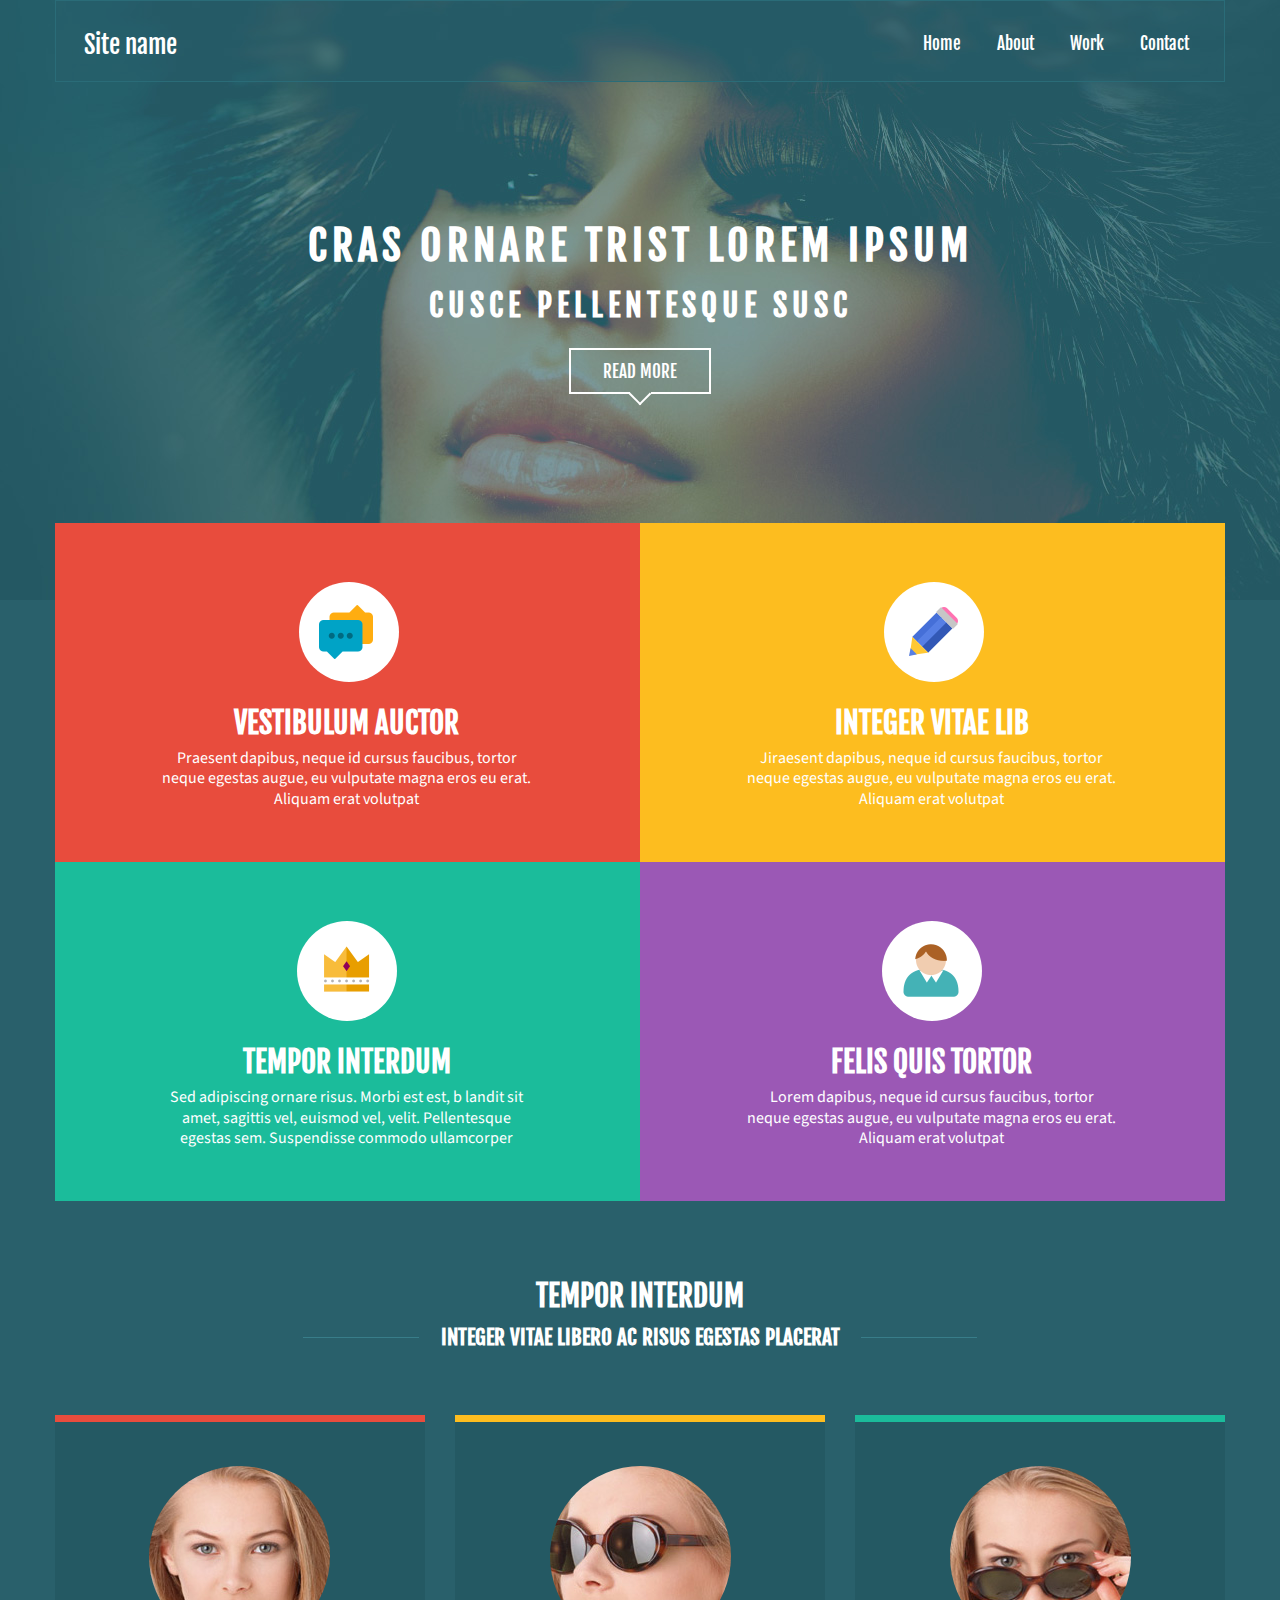
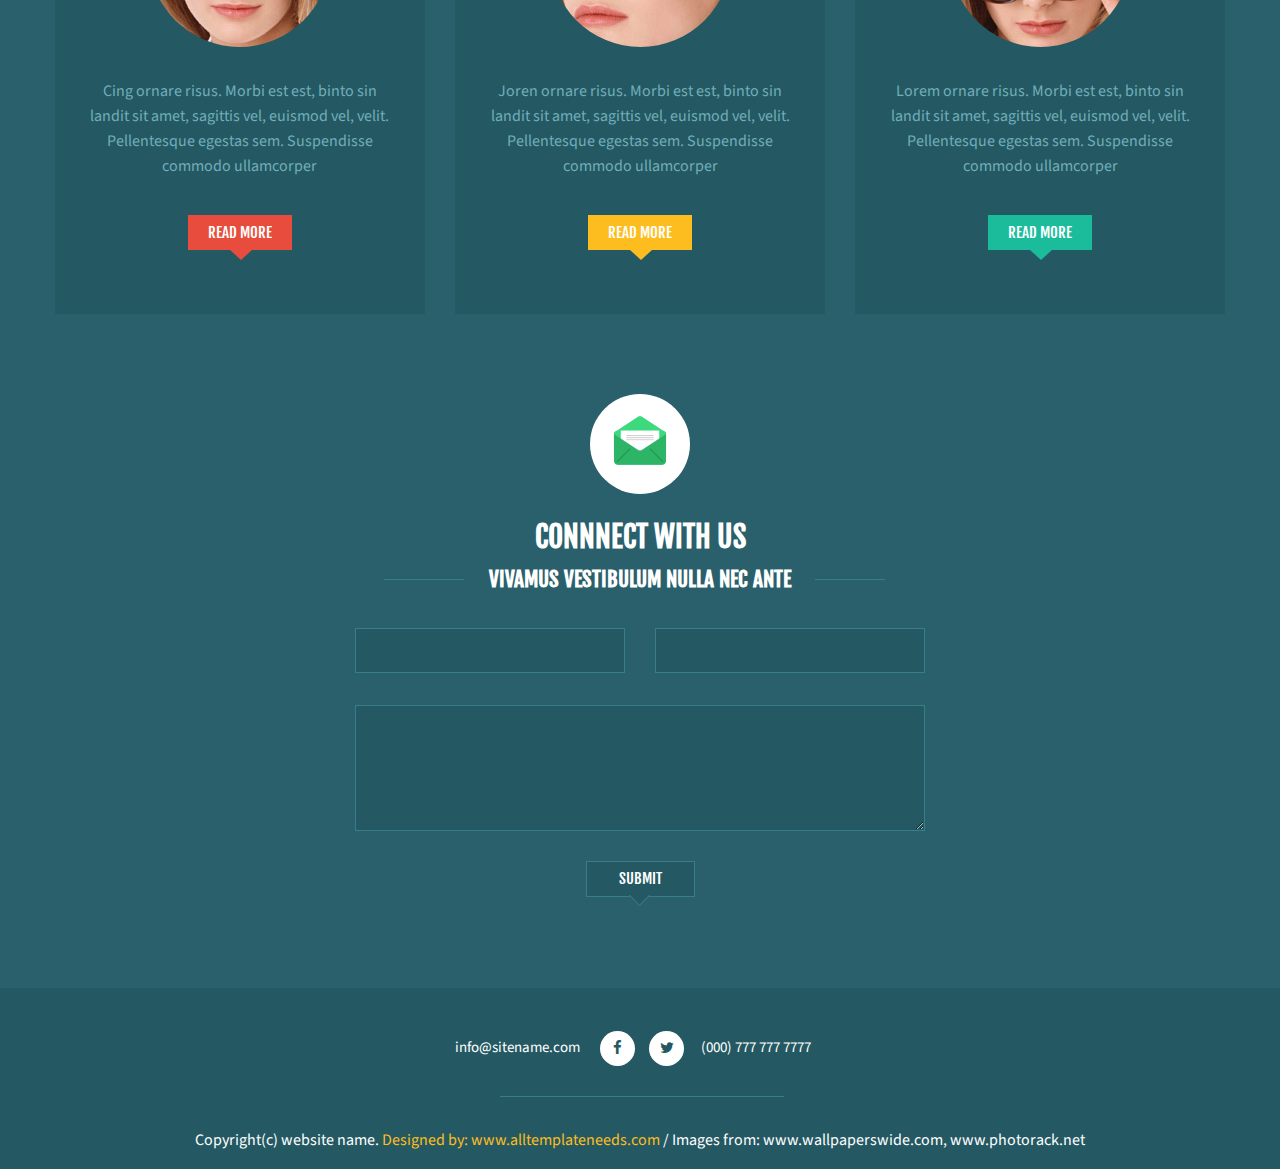
<file: landing-1/index.html>
<!DOCTYPE html>
<html lang="en">
<head>
	<meta charset="UTF-8">
	<meta name="viewport" content="width=device-width, initial-scale=1.0">
	<link href="https://fonts.googleapis.com/css?family=Fjalla+One|Source+Sans+Pro" rel="stylesheet">
	<title>Document</title>
	<link rel="stylesheet" href="css/font-awesome.min.css">
<!--	<link rel="stylesheet" href="css/reset.css">-->
	<link rel="stylesheet" href="css/style.css">
<!--	<link rel="stylesheet" href="css/media.css">-->
</head>
<body>
	<div class="img-block">
		<div class="container">
			<header class="header">
				<div class="logo">Site name</div>
				<nav>
					<ul>
						<li><a href="#">Home</a></li>
						<li><a href="#">About</a></li>
						<li><a href="#">Work</a></li>
						<li><a href="#">Contact</a></li>
					</ul>
				</nav>
			</header>
			<div class="image-center-txt">
				<h1>Cras ornare trist lorem ipsum</h1>
				<h2>cusce pellentesque susc</h2>
				<span><a href="#">read more</a></span>
			</div>
		</div>
		
	</div>
	<div class="container">
		<div class="main">
			<div class="infografic flex-container">
				<div class="flex-items flex-item1">
					<div class="main__flex-box">
					<span></span>
					<h4>Vestibulum auctor</h4>
					<p>Praesent dapibus, neque id cursus faucibus, 
						tortor neque egestas augue, eu vulputate magna eros eu erat.
						Aliquam erat volutpat</p>
					</div>
				</div>
					<div class="flex-items flex-item2">
					<div class="main__flex-box">
						<span></span>
						<h4>Integer vitae lib</h4>
						<p>Jiraesent dapibus, neque id cursus faucibus, 
						tortor neque egestas augue, eu vulputate magna eros eu erat.
						Aliquam erat volutpat</p>
						</div>
					</div>
					<div class="flex-items flex-item3">
					<div class="main__flex-box">
						<span></span>
						<h4>tempor interdum</h4>
						<p>Sed adipiscing ornare risus. Morbi est est, b
						landit sit amet, sagittis vel, euismod vel, velit. Pellentesque 
						egestas sem. Suspendisse commodo ullamcorper</p>
						</div>
					</div>
					<div class="flex-items flex-item4">
					<div class="main__flex-box">
						<span></span>
						<h4>felis quis tortor</h4>
						<p>Lorem dapibus, neque id cursus faucibus, 
						tortor neque egestas augue, eu vulputate magna eros eu erat.
						Aliquam erat volutpat</p>
						</div>
					</div>
				</div> <!--flex-container-->
			</div> <!--main-->
		</div> <!-- container-->
				<div class="container">
					<div class="comment-block">
							<div class="title-box">
									<h4 class="comment-block__title">tempor interdum</h4>
									<h5 class="comment-block__description">Integer vitae libero ac risus egestas placerat</h5>
							</div>
					<div class="flex-container">
						<div class="comment-block__flex-items comment-block__flex-item1">
							<div class="comment-block__img-box"><img src="assets/images/face-one.jpg" alt="" class="comment-block__face-one"></div>
							<p>Cing ornare risus. Morbi est est, binto sin
							landit sit amet, sagittis vel, euismod vel, velit. Pellentesque  egestas sem. Suspendisse commodo ullamcorper</p>
							<span><a href="#" class="comment-block__link-1">read more</a></span>
						</div>
						<div class="comment-block__flex-items comment-block__flex-item2">
							<div class="comment-block__img-box"><img src="assets/images/face-two.jpg" alt="" class="comment-block__face-two"></div>
							<p>Joren ornare risus. Morbi est est, binto sin
							landit sit amet, sagittis vel, euismod vel, velit. Pellentesque  egestas sem. Suspendisse commodo ullamcorper</p>
							<span><a href="#" class="comment-block__link-2">read more</a></span>
						</div>
						<div class="comment-block__flex-items comment-block__flex-item3">
							<div class="comment-block__img-box"><img src="assets/images/face-three.jpg" class="comment-block__face-three" alt=""></div>
							<p>Lorem ornare risus. Morbi est est, binto sin
							landit sit amet, sagittis vel, euismod vel, velit. Pellentesque  egestas sem. Suspendisse    commodo ullamcorper</p>
							<span><a href="#" class="comment-block__link-3">read more</a></span>
						</div>
					</div>
		
					</div> <!--comment-block-->
				</div> <!--container-->
				<div class="container">
					<div class="contact-us">
						<div class="contact-us-txt">
							<div class="email"></div>
							<h5 class="contact-us__title">connnect with us</h5>
							<h6 class="contant-us__caption">Vivamus vestibulum nulla nec ante</h6>
						</div>
						<div class="contact-us__form-block">
							<form action="#">
								<div class="field-form-box">
									<input type="text" class="field-form field-form-1">
									<input type="password" class="field-form field-form-2">
								</div>
									<textarea name="" id="" cols="30" rows="10"></textarea>
									<button>submit<span></span></button>
							</form>
						</div>
					</div>
				</div>
				<footer>
					<div class="container">
						<div class="social-block">
							<span class="social-block__txt">info@sitename.com</span>
							<a href="#" class="social-block__fb social-bg"></a>
							<a href="#" class="social-block__tw social-bg"></a>
							<span class="social-block__txt">(000) 777 777 7777</span>
						</div>
						<div class="copyright-block">
							<p class="copyright-block__txt">Copyright(c) website name. <span class="copyright-block__another-color">Designed by: www.alltemplateneeds.com</span></p>
							<span class="copyright-block__txt">/  Images from: www.wallpaperswide.com, www.photorack.net</span>
						</div>
					</div>
				</footer>
	</body>
	</html>
</file>
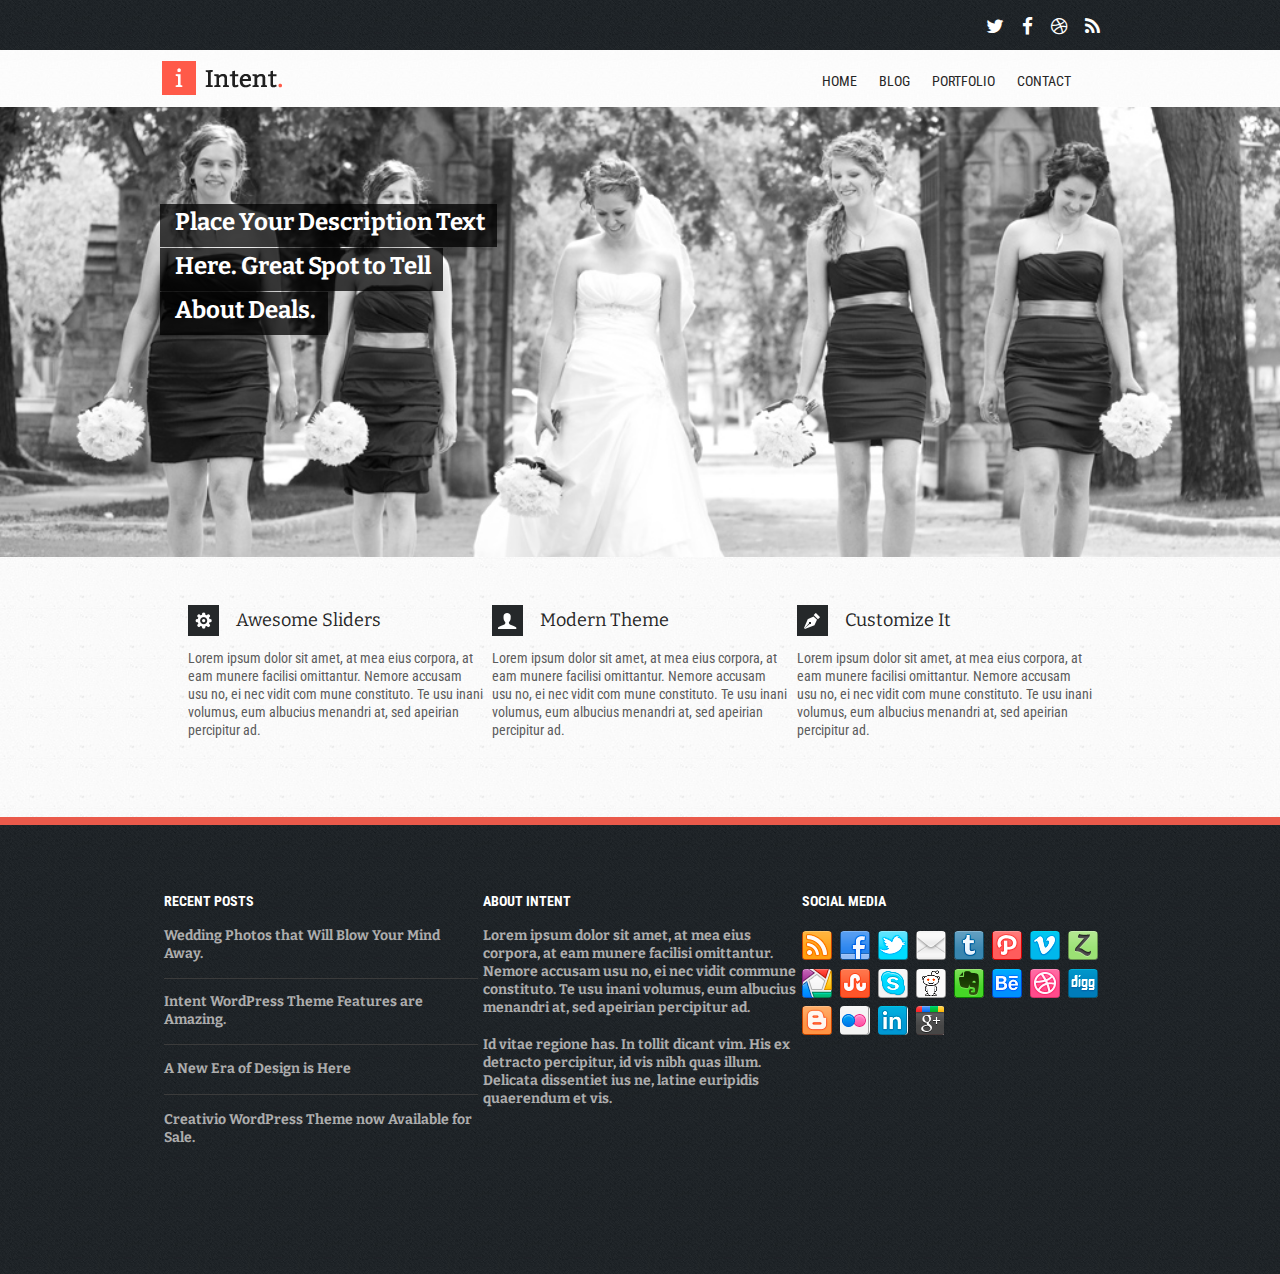
<file: landing-2/index.html>
<!DOCTYPE html>
<html lang="en">
<head>
    <meta charset="UTF-8">
    <meta name="viewport" content="width=device-width, initial-scale=1.0">
    <link href="https://fonts.googleapis.com/css?family=Bitter:400,700|Roboto+Condensed:400,700" rel="stylesheet">
    <title>Document</title>
    <link rel="stylesheet" href="css/font-awesome.min.css">
    <link rel="stylesheet" href="css/style.css">
</head>
<body>
<header class="header">
    <div class="header__bg-black">
        <div class="header__bg-black__container container">
            <div class="header__social-block">
                <a href="#" class="header__icon-tw"></a>
                <a href="#" class="header__icon-fb"></a>
                <a href="#" class="header__icon-dribble"></a>
                <a href="#" class="header__icon-rss"></a>
            </div>
        </div>
    </div>
    <div class="header__nav-block">
        <div class="header__nav-block__container container">
            <div class="header__logo"><a href="#" class="header__logo-link"><img src="assets/images/logo.png" alt=""></a></div>
            <nav class="header__nav">
                <div class="bars-menu"><i class="fa fa-bars fa-6" aria-hidden="true"></i></div>
                <ul class="header__list">
                    <li class="header__list-elem"><a href="#" class="header__link">home</a></li>
                    <li class="header__list-elem"><a href="#" class="header__link">blog</a></li>
                    <li class="header__list-elem"><a href="#" class="header__link">portfolio</a></li>
                    <li class="header__list-elem"><a href="#" class="header__link">contact</a></li>
                </ul>
            </nav>
        </div>
    </div>
    </div>
</header>
<div class="promo-block">
    <div class="promo-block__container container">
        <div class="promo-block__title-box">
            <h3 class="promo-block__title">Place Your Description Text</h3>
            <h3 class="promo-block__title">Here. Great Spot to Tell</h3>
            <h3 class="promo-block__title">About Deals.</h3>
        </div>
    </div>
</div>
<div class="infografic">
    <div class="infografic__container">
        <div class="infografic__flex-container">
            <div class="infografic__flex-item infografic__flex-item1">
                <div class="infografic__title-box">
                    <a href="#" class="infografic__icon infografic__meh-icon"></a>
                    <h4 class="infografic__title">Awesome Sliders</h4>
                </div>
                <p class="infografic__caption">Lorem ipsum dolor sit amet, at mea eius corpora, at eam munere facilisi
                    omittantur. Nemore accusam usu no, ei nec vidit com mune constituto. Te usu inani volumus, eum
                    albucius menandri at, sed apeirian percipitur ad.</p>
            </div>
            <div class="infografic__flex-item infografic__flex-item2">
                <div class="infografic__title-box">
                    <a href="#" class="infografic__icon infografic__user-icon"></a>
                    <h4 class="infografic__title">Modern Theme</h4>
                </div>
                <p class="infografic__caption">Lorem ipsum dolor sit amet, at mea eius corpora, at eam munere facilisi
                    omittantur. Nemore accusam usu no, ei nec vidit com mune constituto. Te usu inani volumus, eum
                    albucius menandri at, sed apeirian percipitur ad.</p>
            </div>
            <div class="infografic__flex-item infografic__flex-item3">
                <div class="infografic__title-box">
                    <a href="#" class="infografic__icon infografic__pen-icon"></a>
                    <h4 class="infografic__title">Customize It</h4>
                </div>
                <p class="infografic__caption">Lorem ipsum dolor sit amet, at mea eius corpora, at eam munere facilisi
                    omittantur. Nemore accusam usu no, ei nec vidit com mune constituto. Te usu inani volumus, eum
                    albucius menandri at, sed apeirian percipitur ad.</p>
            </div>
        </div>
    </div>
</div>
<footer class="footer">
    <div class="footer__container">
        <div class="footer__flex-container">
            <div class="footer__flex-item footer__flex-item1">
                <h6 class="footer__title">Recent Posts</h6>
                <div class="footer__resent-box footer__box">
                    <p class="footer__caption resent-box__caption">Wedding Photos that Will Blow Your
                        Mind Away.</p>
                    <p class="footer__caption resent-box__caption">Intent WordPress Theme Features are
                        Amazing.</p>
                    <p class="footer__caption resent-box__caption">A New Era of Design is Here</p>
                    <p class="footer__caption resent-box__caption">Creativio WordPress Theme now
                        Available for Sale.</p>
                </div>
            </div>
            <div class="footer__flex-item footer__flex-item2">
                <h6 class="footer__title">About Intent</h6>
                <div class="footer__about-box footer__box">
                    <p class="footer__caption">Lorem ipsum dolor sit amet, at mea eius corpora, at eam munere facilisi
                        omittantur. Nemore accusam usu no, ei nec vidit commune constituto. Te usu inani volumus, eum
                        albucius menandri at, sed apeirian percipitur ad.</p>
                    <p class="footer__caption">Id vitae regione has. In tollit dicant vim. His ex detracto percipitur,
                        id vis nibh quas illum. Delicata dissentiet ius ne, latine euripidis quaerendum et vis.</p>
                </div>
            </div>
            <div class="footer__flex-item footer__flex-item3">
                <h6 class="footer__title">Social Media</h6>
                <div class="footer__social-box footer__box">
                    <div class="footer__row-1">
                        <a href="#" class="icon icon-1"></a>
                        <a href="#" class="icon icon-2"></a>
                        <a href="#" class="icon icon-3"></a>
                        <a href="#" class="icon icon-4"></a>
                        <a href="#" class="icon icon-5"></a>
                        <a href="#" class="icon icon-6"></a>
                        <a href="#" class="icon icon-7"></a>
                        <a href="#" class="icon icon-8"></a>
                    </div>
                    <div class="footer__row-2">
                        <a href="#" class="icon icon-9"></a>
                        <a href="#" class="icon icon-10"></a>
                        <a href="#" class="icon icon-11"></a>
                        <a href="#" class="icon icon-12"></a>
                        <a href="#" class="icon icon-13"></a>
                        <a href="#" class="icon icon-14"></a>
                        <a href="#" class="icon icon-15"></a>
                        <a href="#" class="icon icon-16"></a>
                    </div>
                    <div class="footer__row-3">
                        <a href="#" class="icon icon-17"></a>
                        <a href="#" class="icon icon-18"></a>
                        <a href="#" class="icon icon-19"></a>
                        <a href="#" class="icon icon-20"></a>
                    </div>
                </div>
            </div>
        </div>
    </div>
</footer>
</body>
</html>
</file>
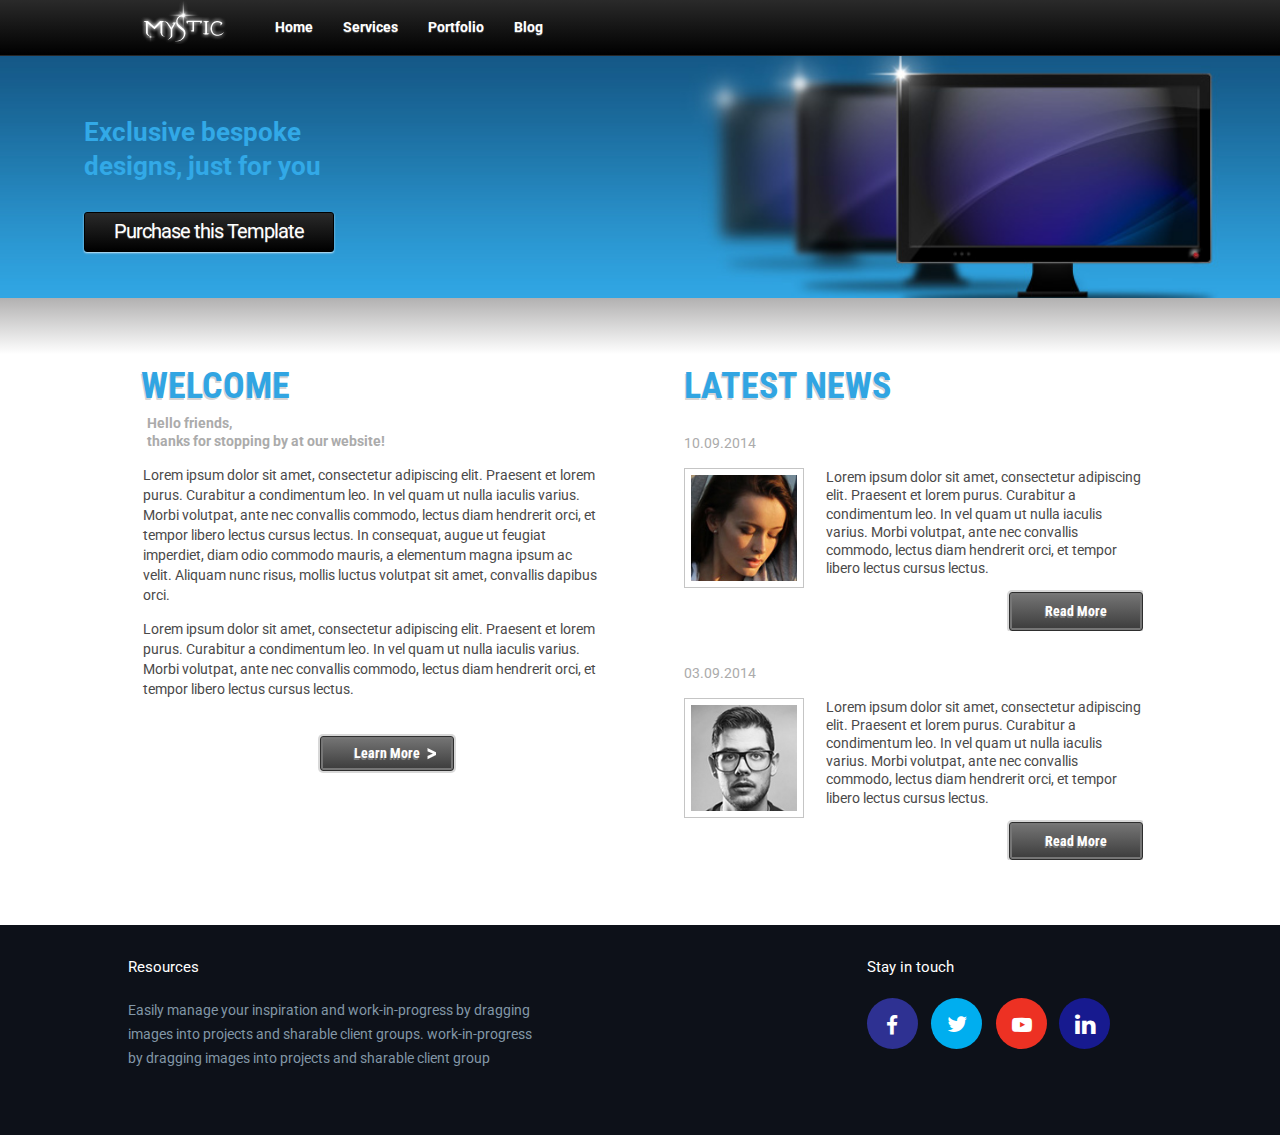
<file: landing-3/index.html>
<!DOCTYPE html>
<html lang="en">
<head>
	<meta charset="UTF-8">
	<meta name="viewport" content="width=device-width, initial-scale=1.0">
	<title>Document</title> 
	<link href="https://fonts.googleapis.com/css?family=Roboto+Condensed:400,700|Roboto:400,700" rel="stylesheet">
	<link rel="stylesheet" href="css/font-awesome.min.css">
	<link rel="stylesheet" href="css/reset.css">
	<link rel="stylesheet" href="css/style.css">
	<link rel="stylesheet" href="css/media.css">
</head>
<body>
	<header class="header">
		<div class="container">
			<a href="#" class="header__logo"><img class="header__logo-img" src="assets/images/logo.png" alt=""></a>
			<nav class="header__navbar">
				<ul class="header__navbar-list">
					<li class="header__navbar-elem"><a class="header__navbar-link" href="#">Home</a></li>  
					<li class="header__navbar-elem"><a class="header__navbar-link" href="#">Services</a></li>
					<li class="header__navbar-elem"><a class="header__navbar-link" href="#">Portfolio</a></li>
					<li class="header__navbar-elem"><a class="header__navbar-link" href="#">Blog</a></li>
				</ul>
			</nav>
		</div>
	</header>
	<div class="image-block">
		
		<div class="image-block__info">
			<h1 class="image-block__title">Exclusive bespoke designs,
				just for you</h1>
				<a href="#" class="image-block__btn">Purchase this Template</a>
			</div>
		</div>
		<div class="content">
			<div class="container content__container">
				<div class="content__col">
					<div class="welcome-content">
						<h2 class="title welcome-content__title">Welcome</h2>
						<div class="welcome-content__line-box-info">
							<p class="welcome-content__lineinfo">Hello friends,</p>
							<p class="welcome-content__lineinfo">thanks for stopping by at our website!</p>
						</div>
						<div class="welcome-content__main-box-info">
							<p class="welcome-content__box-info">Lorem ipsum dolor sit amet, consectetur adipiscing elit. Praesent et lorem purus. Curabitur a condimentum leo. In vel quam ut nulla iaculis varius. Morbi volutpat, ante nec convallis commodo, lectus diam hendrerit orci, et tempor libero lectus cursus lectus. In consequat, augue ut feugiat imperdiet, diam odio commodo mauris, a elementum magna ipsum ac velit. Aliquam nunc risus, mollis luctus volutpat sit amet, convallis dapibus orci.</p>
							<p class="welcome-content__box-info">Lorem ipsum dolor sit amet, consectetur adipiscing elit. Praesent et lorem purus. Curabitur a condimentum leo. In vel quam ut nulla iaculis varius. Morbi volutpat, ante nec convallis commodo, lectus diam hendrerit orci, et tempor libero lectus cursus lectus.</p>
						</div>
						<a href="#" class="btn arrow-btn">Learn More</a>
					</div><!--/welcome-->
				</div>
				<div class="content__col">
					<div class="latest-news">
						<h2 class="title latest-news__title">Latest News</h2>
						<div class="card">
							<span class="card__date">10.09.2014</span>
							<div class="card__info">
								<div class="card__img-wrap">
									<img src="assets/images/photo-1 (1).jpg" height="120" width="120" alt="" class="card__img">
								</div>
								<p class="card__txt">Lorem ipsum dolor sit amet, consectetur adipiscing elit. Praesent et lorem purus. Curabitur a condimentum leo. In vel quam ut nulla iaculis varius. Morbi volutpat, ante nec convallis commodo, lectus diam hendrerit orci, et tempor libero lectus cursus lectus. </p>
								<a href="#" class="btn">Read More</a>
							</div>
						</div><!--/card-->
						<div class="card">
							<span class="card__date">03.09.2014</span>
							<div class="card__info">
								<div class="card__img-wrap">
									<img src="assets/images/photo-2 (1).jpg" height="120" width="120" alt="" class="card__img">
								</div>
								<p class="card__txt">Lorem ipsum dolor sit amet, consectetur adipiscing elit. Praesent et lorem purus. Curabitur a condimentum leo. In vel quam ut nulla iaculis varius. Morbi volutpat, ante nec convallis commodo, lectus diam hendrerit orci, et tempor libero lectus cursus lectus. </p>
								<a href="#" class="btn">Read More</a>
							</div>
						</div><!--/card--> 
					</div>
				</div>
			</div>
		</div><!--/content-->
		<footer class="footer">
			<div class="container footer__container">
				<div class="footer__col-info">
					<p class="footer__title">Resources</p>
					<p class="footer__info">Easily manage your inspiration and work-in-progress by dragging images into projects and sharable client groups. work-in-progress by dragging images into projects and sharable client group</p>
				</div>
				<div class="footer__col-social">
					<p class="footer__title">Stay in touch</p>
					<div class="footer__social">
						<a href="#" class="footer__social-icon footer-icon1"></a>
						<a href="#" class="footer__social-icon footer-icon2"></a>
						<a href="#" class="footer__social-icon footer-icon3"></a>
						<a href="#" class="footer__social-icon footer-icon4"></a>
					</div>
				</div>
			</div>
		</footer>

	</body>
	</html>
</file>
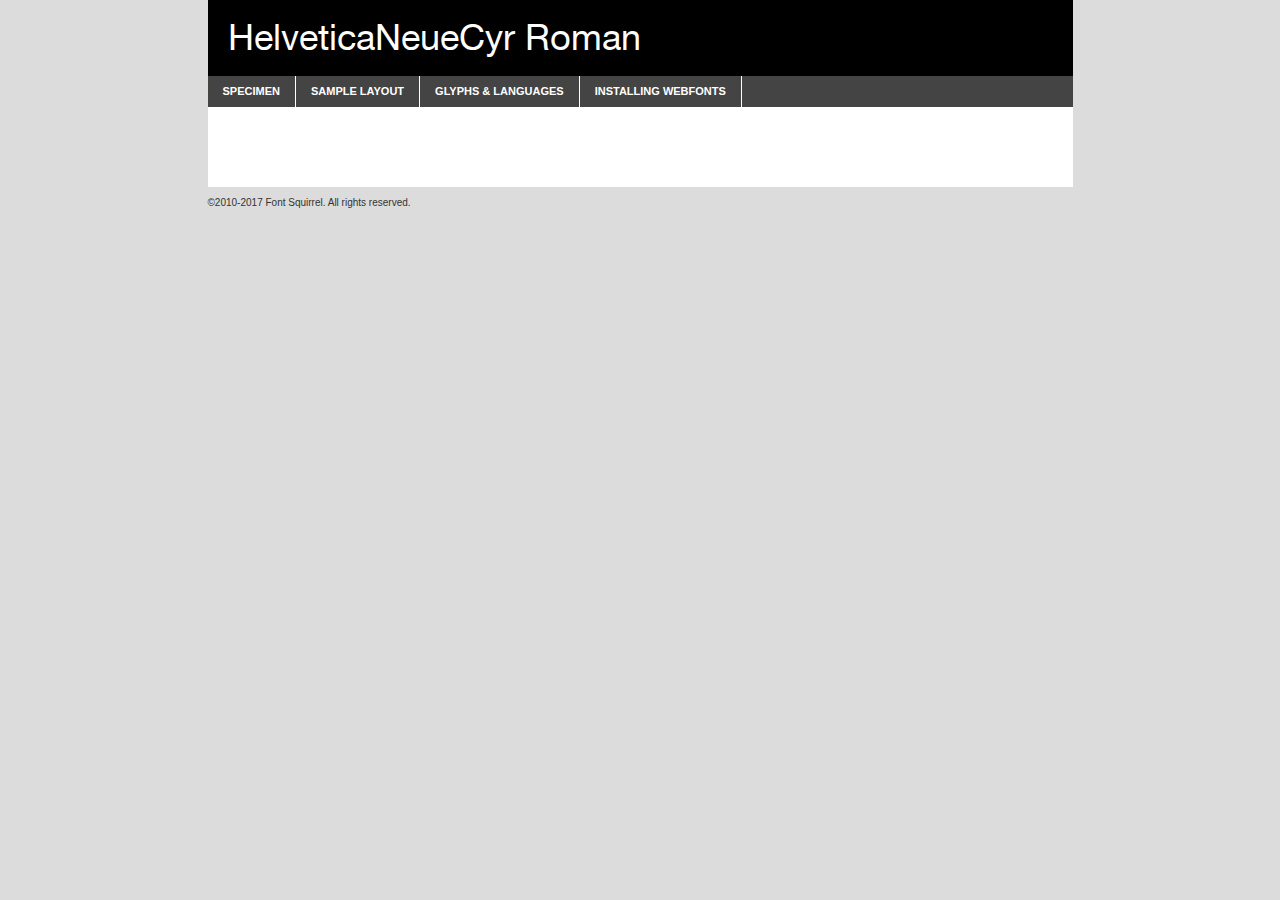
<file: landing-2/assets/fonts/original/fontkit-HelveticaNeueCyr-Roman/helveticaneuecyr-roman-demo.html>
<!DOCTYPE html PUBLIC "-//W3C//DTD XHTML 1.0 Transitional//EN"
	"http://www.w3.org/TR/xhtml1/DTD/xhtml1-transitional.dtd">

<html xmlns="http://www.w3.org/1999/xhtml" xml:lang="en" lang="en">
<head>
	<meta http-equiv="Content-Type" content="text/html; charset=utf-8" />
	<script src="http://ajax.googleapis.com/ajax/libs/jquery/1.7.2/jquery.min.js" type="text/javascript" charset="utf-8"></script>
	<script type="text/javascript">
	(function($){$.fn.easyTabs=function(option){var param=jQuery.extend({fadeSpeed:"fast",defaultContent:1,activeClass:'active'},option);$(this).each(function(){var thisId="#"+this.id;if(param.defaultContent==''){param.defaultContent=1;}
	if(typeof param.defaultContent=="number")
	{var defaultTab=$(thisId+" .tabs li:eq("+(param.defaultContent-1)+") a").attr('href').substr(1);}else{var defaultTab=param.defaultContent;}
	$(thisId+" .tabs li a").each(function(){var tabToHide=$(this).attr('href').substr(1);$("#"+tabToHide).addClass('easytabs-tab-content');});hideAll();changeContent(defaultTab);function hideAll(){$(thisId+" .easytabs-tab-content").hide();}
	function changeContent(tabId){hideAll();$(thisId+" .tabs li").removeClass(param.activeClass);$(thisId+" .tabs li a[href=#"+tabId+"]").closest('li').addClass(param.activeClass);if(param.fadeSpeed!="none")
	{$(thisId+" #"+tabId).fadeIn(param.fadeSpeed);}else{$(thisId+" #"+tabId).show();}}
	$(thisId+" .tabs li").click(function(){var tabId=$(this).find('a').attr('href').substr(1);changeContent(tabId);return false;});});}})(jQuery);
	</script>
	<link rel="stylesheet" href="specimen_files/specimen_stylesheet.css" type="text/css" charset="utf-8" />
	<link rel="stylesheet" href="fonts.css" type="text/css" charset="utf-8" />

	<style type="text/css">
					body{
				font-family: 'helveticaneuecyrroman';
							}
		</style>

	<title>HelveticaNeueCyr Roman Specimen</title>
	
	
	<script type="text/javascript" charset="utf-8">
		$(document).ready(function() {
			$('#container').easyTabs({defaultContent:1});
		});
	</script>
</head>

<body>
<div id="container">
	<div id="header">
		HelveticaNeueCyr Roman	</div>
	<ul class="tabs">
		<li><a href="#specimen">Specimen</a></li>
		<li><a href="#layout">Sample Layout</a></li>
				<li><a href="#glyphs">Glyphs &amp; Languages</a></li>
		<li><a href="#installing">Installing Webfonts</a></li>
		
	</ul>
	
	<div id="main_content">

		
			<div id="specimen">
		
				<div class="section">
					<div class="grid12 firstcol">
						<div class="huge">AaBb</div>
					</div>
				</div>
		
				<div class="section">
					<div class="glyph_range">A&#x200B;B&#x200b;C&#x200b;D&#x200b;E&#x200b;F&#x200b;G&#x200b;H&#x200b;I&#x200b;J&#x200b;K&#x200b;L&#x200b;M&#x200b;N&#x200b;O&#x200b;P&#x200b;Q&#x200b;R&#x200b;S&#x200b;T&#x200b;U&#x200b;V&#x200b;W&#x200b;X&#x200b;Y&#x200b;Z&#x200b;a&#x200b;b&#x200b;c&#x200b;d&#x200b;e&#x200b;f&#x200b;g&#x200b;h&#x200b;i&#x200b;j&#x200b;k&#x200b;l&#x200b;m&#x200b;n&#x200b;o&#x200b;p&#x200b;q&#x200b;r&#x200b;s&#x200b;t&#x200b;u&#x200b;v&#x200b;w&#x200b;x&#x200b;y&#x200b;z&#x200b;1&#x200b;2&#x200b;3&#x200b;4&#x200b;5&#x200b;6&#x200b;7&#x200b;8&#x200b;9&#x200b;0&#x200b;&amp;&#x200b;.&#x200b;,&#x200b;?&#x200b;!&#x200b;&#64;&#x200b;(&#x200b;)&#x200b;#&#x200b;$&#x200b;%&#x200b;*&#x200b;+&#x200b;-&#x200b;=&#x200b;:&#x200b;;</div>
				</div>
				<div class="section">
					<div class="grid12 firstcol">
						<table class="sample_table">
							<tr><td>10</td><td class="size10">abcdefghijklmnopqrstuvwxyzABCDEFGHIJKLMNOPQRSTUVWXYZ0123456789abcdefghijklmnopqrstuvwxyzABCDEFGHIJKLMNOPQRSTUVWXYZ0123456789abcdefghijklmnopqrstuvwxyzABCDEFGHIJKLMNOPQRSTUVWXYZ</td></tr>
							<tr><td>11</td><td class="size11">abcdefghijklmnopqrstuvwxyzABCDEFGHIJKLMNOPQRSTUVWXYZ0123456789abcdefghijklmnopqrstuvwxyzABCDEFGHIJKLMNOPQRSTUVWXYZ0123456789abcdefghijklmnopqrstuvwxyzABCDEFGHIJKLMNOPQRSTUVWXYZ</td></tr>
							<tr><td>12</td><td class="size12">abcdefghijklmnopqrstuvwxyzABCDEFGHIJKLMNOPQRSTUVWXYZ0123456789abcdefghijklmnopqrstuvwxyzABCDEFGHIJKLMNOPQRSTUVWXYZ0123456789abcdefghijklmnopqrstuvwxyzABCDEFGHIJKLMNOPQRSTUVWXYZ</td></tr>
							<tr><td>13</td><td class="size13">abcdefghijklmnopqrstuvwxyzABCDEFGHIJKLMNOPQRSTUVWXYZ0123456789abcdefghijklmnopqrstuvwxyzABCDEFGHIJKLMNOPQRSTUVWXYZ0123456789abcdefghijklmnopqrstuvwxyzABCDEFGHIJKLMNOPQRSTUVWXYZ</td></tr>
							<tr><td>14</td><td class="size14">abcdefghijklmnopqrstuvwxyzABCDEFGHIJKLMNOPQRSTUVWXYZ0123456789abcdefghijklmnopqrstuvwxyzABCDEFGHIJKLMNOPQRSTUVWXYZ0123456789abcdefghijklmnopqrstuvwxyzABCDEFGHIJKLMNOPQRSTUVWXYZ</td></tr>
							<tr><td>16</td><td class="size16">abcdefghijklmnopqrstuvwxyzABCDEFGHIJKLMNOPQRSTUVWXYZ0123456789abcdefghijklmnopqrstuvwxyzABCDEFGHIJKLMNOPQRSTUVWXYZ</td></tr>
							<tr><td>18</td><td class="size18">abcdefghijklmnopqrstuvwxyzABCDEFGHIJKLMNOPQRSTUVWXYZ0123456789abcdefghijklmnopqrstuvwxyzABCDEFGHIJKLMNOPQRSTUVWXYZ</td></tr>
							<tr><td>20</td><td class="size20">abcdefghijklmnopqrstuvwxyzABCDEFGHIJKLMNOPQRSTUVWXYZ0123456789abcdefghijklmnopqrstuvwxyzABCDEFGHIJKLMNOPQRSTUVWXYZ</td></tr>
							<tr><td>24</td><td class="size24">abcdefghijklmnopqrstuvwxyzABCDEFGHIJKLMNOPQRSTUVWXYZ0123456789abcdefghijklmnopqrstuvwxyzABCDEFGHIJKLMNOPQRSTUVWXYZ</td></tr>
							<tr><td>30</td><td class="size30">abcdefghijklmnopqrstuvwxyzABCDEFGHIJKLMNOPQRSTUVWXYZ0123456789abcdefghijklmnopqrstuvwxyzABCDEFGHIJKLMNOPQRSTUVWXYZ</td></tr>
							<tr><td>36</td><td class="size36">abcdefghijklmnopqrstuvwxyzABCDEFGHIJKLMNOPQRSTUVWXYZ0123456789abcdefghijklmnopqrstuvwxyzABCDEFGHIJKLMNOPQRSTUVWXYZ</td></tr>
							<tr><td>48</td><td class="size48">abcdefghijklmnopqrstuvwxyzABCDEFGHIJKLMNOPQRSTUVWXYZ0123456789abcdefghijklmnopqrstuvwxyzABCDEFGHIJKLMNOPQRSTUVWXYZ</td></tr>
							<tr><td>60</td><td class="size60">abcdefghijklmnopqrstuvwxyzABCDEFGHIJKLMNOPQRSTUVWXYZ0123456789abcdefghijklmnopqrstuvwxyzABCDEFGHIJKLMNOPQRSTUVWXYZ</td></tr>
							<tr><td>72</td><td class="size72">abcdefghijklmnopqrstuvwxyzABCDEFGHIJKLMNOPQRSTUVWXYZ0123456789abcdefghijklmnopqrstuvwxyzABCDEFGHIJKLMNOPQRSTUVWXYZ</td></tr>
							<tr><td>90</td><td class="size90">abcdefghijklmnopqrstuvwxyzABCDEFGHIJKLMNOPQRSTUVWXYZ0123456789abcdefghijklmnopqrstuvwxyzABCDEFGHIJKLMNOPQRSTUVWXYZ</td></tr>
						</table>
				
					</div>
			
				</div>
		
		
		
								<div class="section" id="bodycomparison">


										<div id="xheight">
				<div class="fontbody">&#x25FC;&#x25FC;&#x25FC;&#x25FC;&#x25FC;&#x25FC;&#x25FC;&#x25FC;&#x25FC;&#x25FC;&#x25FC;&#x25FC;&#x25FC;&#x25FC;&#x25FC;&#x25FC;&#x25FC;&#x25FC;&#x25FC;&#x25FC;&#x25FC;&#x25FC;&#x25FC;&#x25FC;&#x25FC;&#x25FC;&#x25FC;&#x25FC;&#x25FC;&#x25FC;&#x25FC;&#x25FC;&#x25FC;&#x25FC;&#x25FC;&#x25FC;&#x25FC;&#x25FC;&#x25FC;&#x25FC;&#x25FC;&#x25FC;&#x25FC;&#x25FC;&#x25FC;&#x25FC;&#x25FC;&#x25FC;&#x25FC;&#x25FC;&#x25FC;&#x25FC;&#x25FC;&#x25FC;&#x25FC;&#x25FC;&#x25FC;&#x25FC;&#x25FC;&#x25FC;&#x25FC;&#x25FC;&#x25FC;&#x25FC;&#x25FC;&#x25FC;&#x25FC;&#x25FC;&#x25FC;&#x25FC;&#x25FC;&#x25FC;&#x25FC;&#x25FC;&#x25FC;&#x25FC;&#x25FC;&#x25FC;&#x25FC;&#x25FC;&#x25FC;&#x25FC;&#x25FC;&#x25FC;&#x25FC;&#x25FC;&#x25FC;&#x25FC;&#x25FC;&#x25FC;&#x25FC;&#x25FC;&#x25FC;&#x25FC;&#x25FC;&#x25FC;&#x25FC;&#x25FC;&#x25FC;body</div><div class="arialbody">body</div><div class="verdanabody">body</div><div class="georgiabody">body</div></div>
										<div class="fontbody" style="z-index:1">
											body<span>HelveticaNeueCyr Roman</span>
										</div>
										<div class="arialbody" style="z-index:1">
											body<span>Arial</span>
										</div>
										<div class="verdanabody" style="z-index:1">
											body<span>Verdana</span>
										</div>
										<div class="georgiabody" style="z-index:1">
											body<span>Georgia</span>
										</div>



								</div>
		
		
				<div class="section psample psample_row1" id="">
					
					<div class="grid2 firstcol">
						<p class="size10"><span>10.</span>Aenean lacinia bibendum nulla sed consectetur. Fusce dapibus, tellus ac cursus commodo, tortor mauris condimentum nibh, ut fermentum massa justo sit amet risus. Nullam id dolor id nibh ultricies vehicula ut id elit. Cum sociis natoque penatibus et magnis dis parturient montes, nascetur ridiculus mus. Nulla vitae elit libero, a pharetra augue.</p>
			
					</div>
					<div class="grid3">
						<p class="size11"><span>11.</span>Aenean lacinia bibendum nulla sed consectetur. Fusce dapibus, tellus ac cursus commodo, tortor mauris condimentum nibh, ut fermentum massa justo sit amet risus. Nullam id dolor id nibh ultricies vehicula ut id elit. Cum sociis natoque penatibus et magnis dis parturient montes, nascetur ridiculus mus. Nulla vitae elit libero, a pharetra augue.</p>
			
					</div>
					<div class="grid3">
						<p class="size12"><span>12.</span>Aenean lacinia bibendum nulla sed consectetur. Fusce dapibus, tellus ac cursus commodo, tortor mauris condimentum nibh, ut fermentum massa justo sit amet risus. Nullam id dolor id nibh ultricies vehicula ut id elit. Cum sociis natoque penatibus et magnis dis parturient montes, nascetur ridiculus mus. Nulla vitae elit libero, a pharetra augue.</p>
			
					</div>
					<div class="grid4">
						<p class="size13"><span>13.</span>Aenean lacinia bibendum nulla sed consectetur. Fusce dapibus, tellus ac cursus commodo, tortor mauris condimentum nibh, ut fermentum massa justo sit amet risus. Nullam id dolor id nibh ultricies vehicula ut id elit. Cum sociis natoque penatibus et magnis dis parturient montes, nascetur ridiculus mus. Nulla vitae elit libero, a pharetra augue.</p>
			
					</div>
					<div class="white_blend"></div>
					
				</div>
				<div class="section psample psample_row2" id="">
					<div class="grid3 firstcol">
						<p class="size14"><span>14.</span>Aenean lacinia bibendum nulla sed consectetur. Fusce dapibus, tellus ac cursus commodo, tortor mauris condimentum nibh, ut fermentum massa justo sit amet risus. Nullam id dolor id nibh ultricies vehicula ut id elit. Cum sociis natoque penatibus et magnis dis parturient montes, nascetur ridiculus mus. Nulla vitae elit libero, a pharetra augue.</p>
			
					</div>
					<div class="grid4">
						<p class="size16"><span>16.</span>Aenean lacinia bibendum nulla sed consectetur. Fusce dapibus, tellus ac cursus commodo, tortor mauris condimentum nibh, ut fermentum massa justo sit amet risus. Nullam id dolor id nibh ultricies vehicula ut id elit. Cum sociis natoque penatibus et magnis dis parturient montes, nascetur ridiculus mus. Nulla vitae elit libero, a pharetra augue.</p>
			
					</div>
					<div class="grid5">
						<p class="size18"><span>18.</span>Aenean lacinia bibendum nulla sed consectetur. Fusce dapibus, tellus ac cursus commodo, tortor mauris condimentum nibh, ut fermentum massa justo sit amet risus. Nullam id dolor id nibh ultricies vehicula ut id elit. Cum sociis natoque penatibus et magnis dis parturient montes, nascetur ridiculus mus. Nulla vitae elit libero, a pharetra augue.</p>
			
					</div>

					<div class="white_blend"></div>

				</div>
				
				<div class="section psample psample_row3" id="">
					<div class="grid5 firstcol">
						<p class="size20"><span>20.</span>Aenean lacinia bibendum nulla sed consectetur. Fusce dapibus, tellus ac cursus commodo, tortor mauris condimentum nibh, ut fermentum massa justo sit amet risus. Nullam id dolor id nibh ultricies vehicula ut id elit. Cum sociis natoque penatibus et magnis dis parturient montes, nascetur ridiculus mus. Nulla vitae elit libero, a pharetra augue.</p>
					</div>
					<div class="grid7">
						<p class="size24"><span>24.</span>Aenean lacinia bibendum nulla sed consectetur. Fusce dapibus, tellus ac cursus commodo, tortor mauris condimentum nibh, ut fermentum massa justo sit amet risus. Nullam id dolor id nibh ultricies vehicula ut id elit. Cum sociis natoque penatibus et magnis dis parturient montes, nascetur ridiculus mus. Nulla vitae elit libero, a pharetra augue.</p>
					</div>
					
					<div class="white_blend"></div>
					
				</div>
				
				<div class="section psample psample_row4" id="">
					<div class="grid12 firstcol">
						<p class="size30"><span>30.</span>Aenean lacinia bibendum nulla sed consectetur. Fusce dapibus, tellus ac cursus commodo, tortor mauris condimentum nibh, ut fermentum massa justo sit amet risus. Nullam id dolor id nibh ultricies vehicula ut id elit. Cum sociis natoque penatibus et magnis dis parturient montes, nascetur ridiculus mus. Nulla vitae elit libero, a pharetra augue.</p>
					</div>
					<div class="white_blend"></div>
					
				</div>
				
				
				
				<div class="section psample psample_row1 fullreverse">
					<div class="grid2 firstcol">
						<p class="size10"><span>10.</span>Aenean lacinia bibendum nulla sed consectetur. Fusce dapibus, tellus ac cursus commodo, tortor mauris condimentum nibh, ut fermentum massa justo sit amet risus. Nullam id dolor id nibh ultricies vehicula ut id elit. Cum sociis natoque penatibus et magnis dis parturient montes, nascetur ridiculus mus. Nulla vitae elit libero, a pharetra augue.</p>
			
					</div>
					<div class="grid3">
						<p class="size11"><span>11.</span>Aenean lacinia bibendum nulla sed consectetur. Fusce dapibus, tellus ac cursus commodo, tortor mauris condimentum nibh, ut fermentum massa justo sit amet risus. Nullam id dolor id nibh ultricies vehicula ut id elit. Cum sociis natoque penatibus et magnis dis parturient montes, nascetur ridiculus mus. Nulla vitae elit libero, a pharetra augue.</p>
			
					</div>
					<div class="grid3">
						<p class="size12"><span>12.</span>Aenean lacinia bibendum nulla sed consectetur. Fusce dapibus, tellus ac cursus commodo, tortor mauris condimentum nibh, ut fermentum massa justo sit amet risus. Nullam id dolor id nibh ultricies vehicula ut id elit. Cum sociis natoque penatibus et magnis dis parturient montes, nascetur ridiculus mus. Nulla vitae elit libero, a pharetra augue.</p>
			
					</div>
					<div class="grid4">
						<p class="size13"><span>13.</span>Aenean lacinia bibendum nulla sed consectetur. Fusce dapibus, tellus ac cursus commodo, tortor mauris condimentum nibh, ut fermentum massa justo sit amet risus. Nullam id dolor id nibh ultricies vehicula ut id elit. Cum sociis natoque penatibus et magnis dis parturient montes, nascetur ridiculus mus. Nulla vitae elit libero, a pharetra augue.</p>
			
					</div>
					<div class="black_blend"></div>
					
				</div>
				
				<div class="section psample psample_row2 fullreverse">
					<div class="grid3 firstcol">
						<p class="size14"><span>14.</span>Aenean lacinia bibendum nulla sed consectetur. Fusce dapibus, tellus ac cursus commodo, tortor mauris condimentum nibh, ut fermentum massa justo sit amet risus. Nullam id dolor id nibh ultricies vehicula ut id elit. Cum sociis natoque penatibus et magnis dis parturient montes, nascetur ridiculus mus. Nulla vitae elit libero, a pharetra augue.</p>
			
					</div>
					<div class="grid4">
						<p class="size16"><span>16.</span>Aenean lacinia bibendum nulla sed consectetur. Fusce dapibus, tellus ac cursus commodo, tortor mauris condimentum nibh, ut fermentum massa justo sit amet risus. Nullam id dolor id nibh ultricies vehicula ut id elit. Cum sociis natoque penatibus et magnis dis parturient montes, nascetur ridiculus mus. Nulla vitae elit libero, a pharetra augue.</p>
			
					</div>
					<div class="grid5">
						<p class="size18"><span>18.</span>Aenean lacinia bibendum nulla sed consectetur. Fusce dapibus, tellus ac cursus commodo, tortor mauris condimentum nibh, ut fermentum massa justo sit amet risus. Nullam id dolor id nibh ultricies vehicula ut id elit. Cum sociis natoque penatibus et magnis dis parturient montes, nascetur ridiculus mus. Nulla vitae elit libero, a pharetra augue.</p>
			
					</div>
					<div class="black_blend"></div>

				</div>
				
				<div class="section psample fullreverse psample_row3" id="">
					<div class="grid5 firstcol">
						<p class="size20"><span>20.</span>Aenean lacinia bibendum nulla sed consectetur. Fusce dapibus, tellus ac cursus commodo, tortor mauris condimentum nibh, ut fermentum massa justo sit amet risus. Nullam id dolor id nibh ultricies vehicula ut id elit. Cum sociis natoque penatibus et magnis dis parturient montes, nascetur ridiculus mus. Nulla vitae elit libero, a pharetra augue.</p>
					</div>
					<div class="grid7">
						<p class="size24"><span>24.</span>Aenean lacinia bibendum nulla sed consectetur. Fusce dapibus, tellus ac cursus commodo, tortor mauris condimentum nibh, ut fermentum massa justo sit amet risus. Nullam id dolor id nibh ultricies vehicula ut id elit. Cum sociis natoque penatibus et magnis dis parturient montes, nascetur ridiculus mus. Nulla vitae elit libero, a pharetra augue.</p>
					</div>
					
					<div class="black_blend"></div>
					
				</div>
				
				<div class="section psample fullreverse psample_row4" id="" style="border-bottom: 20px #000 solid;">
					<div class="grid12 firstcol">
						<p class="size30"><span>30.</span>Aenean lacinia bibendum nulla sed consectetur. Fusce dapibus, tellus ac cursus commodo, tortor mauris condimentum nibh, ut fermentum massa justo sit amet risus. Nullam id dolor id nibh ultricies vehicula ut id elit. Cum sociis natoque penatibus et magnis dis parturient montes, nascetur ridiculus mus. Nulla vitae elit libero, a pharetra augue.</p>
					</div>
					<div class="black_blend"></div>
					
				</div>
				
				
				
				
			</div>
			
			<div id="layout">
				
				<div class="section">
					
					<div class="grid12 firstcol">
						<h1>Lorem Ipsum Dolor</h1>
						<h2>Etiam porta sem malesuada magna mollis euismod</h2>
						
						<p class="byline">By <a href="#link">Aenean Lacinia</a></p>
					</div>
				</div>
				<div class="section">
					<div class="grid8 firstcol">
						<p class="large">Donec sed odio dui. Morbi leo risus, porta ac consectetur ac, vestibulum at eros. Fusce dapibus, tellus ac cursus commodo, tortor mauris condimentum nibh, ut fermentum massa justo sit amet risus. </p>

						
						<h3>Pellentesque ornare sem</h3>

						<p>Maecenas sed diam eget risus varius blandit sit amet non magna. Maecenas faucibus mollis interdum. Donec ullamcorper nulla non metus auctor fringilla. Nullam id dolor id nibh ultricies vehicula ut id elit. Nullam id dolor id nibh ultricies vehicula ut id elit. </p>

						<p>Aenean eu leo quam. Pellentesque ornare sem lacinia quam venenatis vestibulum. Lorem ipsum dolor sit amet, consectetur adipiscing elit. Cum sociis natoque penatibus et magnis dis parturient montes, nascetur ridiculus mus. </p>

						<p>Nulla vitae elit libero, a pharetra augue. Praesent commodo cursus magna, vel scelerisque nisl consectetur et. Aenean lacinia bibendum nulla sed consectetur. </p>

						<p>Nullam quis risus eget urna mollis ornare vel eu leo. Nullam quis risus eget urna mollis ornare vel eu leo. Maecenas sed diam eget risus varius blandit sit amet non magna. Donec ullamcorper nulla non metus auctor fringilla. </p>

						<h3>Cras mattis consectetur</h3>

						<p>Aenean eu leo quam. Pellentesque ornare sem lacinia quam venenatis vestibulum. Aenean lacinia bibendum nulla sed consectetur. Integer posuere erat a ante venenatis dapibus posuere velit aliquet. Cras mattis consectetur purus sit amet fermentum. </p>

						<p>Nullam id dolor id nibh ultricies vehicula ut id elit. Nullam quis risus eget urna mollis ornare vel eu leo. Cras mattis consectetur purus sit amet fermentum.</p>
					</div>
					
					<div class="grid4 sidebar">
						
						<div class="box reverse">
							<p class="last">Nullam quis risus eget urna mollis ornare vel eu leo. Donec ullamcorper nulla non metus auctor fringilla. Cras mattis consectetur purus sit amet fermentum. Sed posuere consectetur est at lobortis. Lorem ipsum dolor sit amet, consectetur adipiscing elit. </p>
						</div>
						
						<p class="caption">Maecenas sed diam eget risus varius.</p>

						<p>Vestibulum id ligula porta felis euismod semper. Integer posuere erat a ante venenatis dapibus posuere velit aliquet. Vestibulum id ligula porta felis euismod semper. Sed posuere consectetur est at lobortis. Maecenas sed diam eget risus varius blandit sit amet non magna. Fusce dapibus, tellus ac cursus commodo, tortor mauris condimentum nibh, ut fermentum massa justo sit amet risus. </p>

					

						<p>Duis mollis, est non commodo luctus, nisi erat porttitor ligula, eget lacinia odio sem nec elit. Aenean lacinia bibendum nulla sed consectetur. Vivamus sagittis lacus vel augue laoreet rutrum faucibus dolor auctor. Aenean lacinia bibendum nulla sed consectetur. Nullam quis risus eget urna mollis ornare vel eu leo. </p>

						<p>Praesent commodo cursus magna, vel scelerisque nisl consectetur et. Donec ullamcorper nulla non metus auctor fringilla. Maecenas faucibus mollis interdum. Fusce dapibus, tellus ac cursus commodo, tortor mauris condimentum nibh, ut fermentum massa justo sit amet risus. </p>

					</div>
				</div>
				
			</div>


			



		<div id="glyphs">
			<div class="section">
				<div class="grid12 firstcol">
			
				<h1>Language Support</h1>
				<p>The subset of HelveticaNeueCyr Roman in this kit supports the following languages:<br />
			
					Cyrillic, English, Arrernte, Bislama, Cebuano, Fijian, Gilbertese, Hmong, Ibanag, Iloko_ilokano, Interglossa_glosa, Interlingua, Lojban, Norfolk_pitcairnese, Oromo, Rotokas, Seychelles_creole, Shona, Somali, Southern_ndebele, Swahili, Swati_swazi, Tok_pisin, Warlpiri, Xhosa, Zulu, Latinbasic, Ubasic, Demo				</p>
				<h1>Glyph Chart</h1>
				<p>The subset of HelveticaNeueCyr Roman in this kit includes all the glyphs listed below. Unicode entities are included above each glyph to help you insert individual characters into your layout.</p>
				<div id="glyph_chart">
			
																				 <div><p>&amp;#32;</p>&#32;</div>
																				 <div><p>&amp;#33;</p>&#33;</div>
																				 <div><p>&amp;#34;</p>&#34;</div>
																				 <div><p>&amp;#35;</p>&#35;</div>
																				 <div><p>&amp;#36;</p>&#36;</div>
																				 <div><p>&amp;#37;</p>&#37;</div>
																				 <div><p>&amp;#38;</p>&#38;</div>
																				 <div><p>&amp;#39;</p>&#39;</div>
																				 <div><p>&amp;#40;</p>&#40;</div>
																				 <div><p>&amp;#41;</p>&#41;</div>
																				 <div><p>&amp;#42;</p>&#42;</div>
																				 <div><p>&amp;#43;</p>&#43;</div>
																				 <div><p>&amp;#44;</p>&#44;</div>
																				 <div><p>&amp;#45;</p>&#45;</div>
																				 <div><p>&amp;#46;</p>&#46;</div>
																				 <div><p>&amp;#47;</p>&#47;</div>
																				 <div><p>&amp;#48;</p>&#48;</div>
																				 <div><p>&amp;#49;</p>&#49;</div>
																				 <div><p>&amp;#50;</p>&#50;</div>
																				 <div><p>&amp;#51;</p>&#51;</div>
																				 <div><p>&amp;#52;</p>&#52;</div>
																				 <div><p>&amp;#53;</p>&#53;</div>
																				 <div><p>&amp;#54;</p>&#54;</div>
																				 <div><p>&amp;#55;</p>&#55;</div>
																				 <div><p>&amp;#56;</p>&#56;</div>
																				 <div><p>&amp;#57;</p>&#57;</div>
																				 <div><p>&amp;#58;</p>&#58;</div>
																				 <div><p>&amp;#59;</p>&#59;</div>
																				 <div><p>&amp;#60;</p>&#60;</div>
																				 <div><p>&amp;#61;</p>&#61;</div>
																				 <div><p>&amp;#62;</p>&#62;</div>
																				 <div><p>&amp;#63;</p>&#63;</div>
																				 <div><p>&amp;#64;</p>&#64;</div>
																				 <div><p>&amp;#65;</p>&#65;</div>
																				 <div><p>&amp;#66;</p>&#66;</div>
																				 <div><p>&amp;#67;</p>&#67;</div>
																				 <div><p>&amp;#68;</p>&#68;</div>
																				 <div><p>&amp;#69;</p>&#69;</div>
																				 <div><p>&amp;#70;</p>&#70;</div>
																				 <div><p>&amp;#71;</p>&#71;</div>
																				 <div><p>&amp;#72;</p>&#72;</div>
																				 <div><p>&amp;#73;</p>&#73;</div>
																				 <div><p>&amp;#74;</p>&#74;</div>
																				 <div><p>&amp;#75;</p>&#75;</div>
																				 <div><p>&amp;#76;</p>&#76;</div>
																				 <div><p>&amp;#77;</p>&#77;</div>
																				 <div><p>&amp;#78;</p>&#78;</div>
																				 <div><p>&amp;#79;</p>&#79;</div>
																				 <div><p>&amp;#80;</p>&#80;</div>
																				 <div><p>&amp;#81;</p>&#81;</div>
																				 <div><p>&amp;#82;</p>&#82;</div>
																				 <div><p>&amp;#83;</p>&#83;</div>
																				 <div><p>&amp;#84;</p>&#84;</div>
																				 <div><p>&amp;#85;</p>&#85;</div>
																				 <div><p>&amp;#86;</p>&#86;</div>
																				 <div><p>&amp;#87;</p>&#87;</div>
																				 <div><p>&amp;#88;</p>&#88;</div>
																				 <div><p>&amp;#89;</p>&#89;</div>
																				 <div><p>&amp;#90;</p>&#90;</div>
																				 <div><p>&amp;#91;</p>&#91;</div>
																				 <div><p>&amp;#92;</p>&#92;</div>
																				 <div><p>&amp;#93;</p>&#93;</div>
																				 <div><p>&amp;#94;</p>&#94;</div>
																				 <div><p>&amp;#95;</p>&#95;</div>
																				 <div><p>&amp;#96;</p>&#96;</div>
																				 <div><p>&amp;#97;</p>&#97;</div>
																				 <div><p>&amp;#98;</p>&#98;</div>
																				 <div><p>&amp;#99;</p>&#99;</div>
																				 <div><p>&amp;#100;</p>&#100;</div>
																				 <div><p>&amp;#101;</p>&#101;</div>
																				 <div><p>&amp;#102;</p>&#102;</div>
																				 <div><p>&amp;#103;</p>&#103;</div>
																				 <div><p>&amp;#104;</p>&#104;</div>
																				 <div><p>&amp;#105;</p>&#105;</div>
																				 <div><p>&amp;#106;</p>&#106;</div>
																				 <div><p>&amp;#107;</p>&#107;</div>
																				 <div><p>&amp;#108;</p>&#108;</div>
																				 <div><p>&amp;#109;</p>&#109;</div>
																				 <div><p>&amp;#110;</p>&#110;</div>
																				 <div><p>&amp;#111;</p>&#111;</div>
																				 <div><p>&amp;#112;</p>&#112;</div>
																				 <div><p>&amp;#113;</p>&#113;</div>
																				 <div><p>&amp;#114;</p>&#114;</div>
																				 <div><p>&amp;#115;</p>&#115;</div>
																				 <div><p>&amp;#116;</p>&#116;</div>
																				 <div><p>&amp;#117;</p>&#117;</div>
																				 <div><p>&amp;#118;</p>&#118;</div>
																				 <div><p>&amp;#119;</p>&#119;</div>
																				 <div><p>&amp;#120;</p>&#120;</div>
																				 <div><p>&amp;#121;</p>&#121;</div>
																				 <div><p>&amp;#122;</p>&#122;</div>
																				 <div><p>&amp;#123;</p>&#123;</div>
																				 <div><p>&amp;#124;</p>&#124;</div>
																				 <div><p>&amp;#125;</p>&#125;</div>
																				 <div><p>&amp;#126;</p>&#126;</div>
																				 <div><p>&amp;#160;</p>&#160;</div>
																				 <div><p>&amp;#163;</p>&#163;</div>
																				 <div><p>&amp;#169;</p>&#169;</div>
																				 <div><p>&amp;#171;</p>&#171;</div>
																				 <div><p>&amp;#173;</p>&#173;</div>
																				 <div><p>&amp;#174;</p>&#174;</div>
																				 <div><p>&amp;#187;</p>&#187;</div>
																				 <div><p>&amp;#1025;</p>&#1025;</div>
																				 <div><p>&amp;#1026;</p>&#1026;</div>
																				 <div><p>&amp;#1027;</p>&#1027;</div>
																				 <div><p>&amp;#1028;</p>&#1028;</div>
																				 <div><p>&amp;#1029;</p>&#1029;</div>
																				 <div><p>&amp;#1030;</p>&#1030;</div>
																				 <div><p>&amp;#1031;</p>&#1031;</div>
																				 <div><p>&amp;#1032;</p>&#1032;</div>
																				 <div><p>&amp;#1033;</p>&#1033;</div>
																				 <div><p>&amp;#1034;</p>&#1034;</div>
																				 <div><p>&amp;#1035;</p>&#1035;</div>
																				 <div><p>&amp;#1036;</p>&#1036;</div>
																				 <div><p>&amp;#1038;</p>&#1038;</div>
																				 <div><p>&amp;#1039;</p>&#1039;</div>
																				 <div><p>&amp;#1040;</p>&#1040;</div>
																				 <div><p>&amp;#1041;</p>&#1041;</div>
																				 <div><p>&amp;#1042;</p>&#1042;</div>
																				 <div><p>&amp;#1043;</p>&#1043;</div>
																				 <div><p>&amp;#1044;</p>&#1044;</div>
																				 <div><p>&amp;#1045;</p>&#1045;</div>
																				 <div><p>&amp;#1046;</p>&#1046;</div>
																				 <div><p>&amp;#1047;</p>&#1047;</div>
																				 <div><p>&amp;#1048;</p>&#1048;</div>
																				 <div><p>&amp;#1049;</p>&#1049;</div>
																				 <div><p>&amp;#1050;</p>&#1050;</div>
																				 <div><p>&amp;#1051;</p>&#1051;</div>
																				 <div><p>&amp;#1052;</p>&#1052;</div>
																				 <div><p>&amp;#1053;</p>&#1053;</div>
																				 <div><p>&amp;#1054;</p>&#1054;</div>
																				 <div><p>&amp;#1055;</p>&#1055;</div>
																				 <div><p>&amp;#1056;</p>&#1056;</div>
																				 <div><p>&amp;#1057;</p>&#1057;</div>
																				 <div><p>&amp;#1058;</p>&#1058;</div>
																				 <div><p>&amp;#1059;</p>&#1059;</div>
																				 <div><p>&amp;#1060;</p>&#1060;</div>
																				 <div><p>&amp;#1061;</p>&#1061;</div>
																				 <div><p>&amp;#1062;</p>&#1062;</div>
																				 <div><p>&amp;#1063;</p>&#1063;</div>
																				 <div><p>&amp;#1064;</p>&#1064;</div>
																				 <div><p>&amp;#1065;</p>&#1065;</div>
																				 <div><p>&amp;#1066;</p>&#1066;</div>
																				 <div><p>&amp;#1067;</p>&#1067;</div>
																				 <div><p>&amp;#1068;</p>&#1068;</div>
																				 <div><p>&amp;#1069;</p>&#1069;</div>
																				 <div><p>&amp;#1070;</p>&#1070;</div>
																				 <div><p>&amp;#1071;</p>&#1071;</div>
																				 <div><p>&amp;#1072;</p>&#1072;</div>
																				 <div><p>&amp;#1073;</p>&#1073;</div>
																				 <div><p>&amp;#1074;</p>&#1074;</div>
																				 <div><p>&amp;#1075;</p>&#1075;</div>
																				 <div><p>&amp;#1076;</p>&#1076;</div>
																				 <div><p>&amp;#1077;</p>&#1077;</div>
																				 <div><p>&amp;#1078;</p>&#1078;</div>
																				 <div><p>&amp;#1079;</p>&#1079;</div>
																				 <div><p>&amp;#1080;</p>&#1080;</div>
																				 <div><p>&amp;#1081;</p>&#1081;</div>
																				 <div><p>&amp;#1082;</p>&#1082;</div>
																				 <div><p>&amp;#1083;</p>&#1083;</div>
																				 <div><p>&amp;#1084;</p>&#1084;</div>
																				 <div><p>&amp;#1085;</p>&#1085;</div>
																				 <div><p>&amp;#1086;</p>&#1086;</div>
																				 <div><p>&amp;#1087;</p>&#1087;</div>
																				 <div><p>&amp;#1088;</p>&#1088;</div>
																				 <div><p>&amp;#1089;</p>&#1089;</div>
																				 <div><p>&amp;#1090;</p>&#1090;</div>
																				 <div><p>&amp;#1091;</p>&#1091;</div>
																				 <div><p>&amp;#1092;</p>&#1092;</div>
																				 <div><p>&amp;#1093;</p>&#1093;</div>
																				 <div><p>&amp;#1094;</p>&#1094;</div>
																				 <div><p>&amp;#1095;</p>&#1095;</div>
																				 <div><p>&amp;#1096;</p>&#1096;</div>
																				 <div><p>&amp;#1097;</p>&#1097;</div>
																				 <div><p>&amp;#1098;</p>&#1098;</div>
																				 <div><p>&amp;#1099;</p>&#1099;</div>
																				 <div><p>&amp;#1100;</p>&#1100;</div>
																				 <div><p>&amp;#1101;</p>&#1101;</div>
																				 <div><p>&amp;#1102;</p>&#1102;</div>
																				 <div><p>&amp;#1103;</p>&#1103;</div>
																				 <div><p>&amp;#1105;</p>&#1105;</div>
																				 <div><p>&amp;#1106;</p>&#1106;</div>
																				 <div><p>&amp;#1107;</p>&#1107;</div>
																				 <div><p>&amp;#1108;</p>&#1108;</div>
																				 <div><p>&amp;#1109;</p>&#1109;</div>
																				 <div><p>&amp;#1110;</p>&#1110;</div>
																				 <div><p>&amp;#1111;</p>&#1111;</div>
																				 <div><p>&amp;#1112;</p>&#1112;</div>
																				 <div><p>&amp;#1113;</p>&#1113;</div>
																				 <div><p>&amp;#1114;</p>&#1114;</div>
																				 <div><p>&amp;#1115;</p>&#1115;</div>
																				 <div><p>&amp;#1116;</p>&#1116;</div>
																				 <div><p>&amp;#1118;</p>&#1118;</div>
																				 <div><p>&amp;#1119;</p>&#1119;</div>
																				 <div><p>&amp;#1168;</p>&#1168;</div>
																				 <div><p>&amp;#1169;</p>&#1169;</div>
																				 <div><p>&amp;#8192;</p>&#8192;</div>
																				 <div><p>&amp;#8193;</p>&#8193;</div>
																				 <div><p>&amp;#8194;</p>&#8194;</div>
																				 <div><p>&amp;#8195;</p>&#8195;</div>
																				 <div><p>&amp;#8196;</p>&#8196;</div>
																				 <div><p>&amp;#8197;</p>&#8197;</div>
																				 <div><p>&amp;#8198;</p>&#8198;</div>
																				 <div><p>&amp;#8199;</p>&#8199;</div>
																				 <div><p>&amp;#8200;</p>&#8200;</div>
																				 <div><p>&amp;#8201;</p>&#8201;</div>
																				 <div><p>&amp;#8202;</p>&#8202;</div>
																				 <div><p>&amp;#8208;</p>&#8208;</div>
																				 <div><p>&amp;#8209;</p>&#8209;</div>
																				 <div><p>&amp;#8210;</p>&#8210;</div>
																				 <div><p>&amp;#8211;</p>&#8211;</div>
																				 <div><p>&amp;#8212;</p>&#8212;</div>
																				 <div><p>&amp;#8216;</p>&#8216;</div>
																				 <div><p>&amp;#8217;</p>&#8217;</div>
																				 <div><p>&amp;#8218;</p>&#8218;</div>
																				 <div><p>&amp;#8220;</p>&#8220;</div>
																				 <div><p>&amp;#8221;</p>&#8221;</div>
																				 <div><p>&amp;#8222;</p>&#8222;</div>
																				 <div><p>&amp;#8230;</p>&#8230;</div>
																				 <div><p>&amp;#8239;</p>&#8239;</div>
																				 <div><p>&amp;#8249;</p>&#8249;</div>
																				 <div><p>&amp;#8250;</p>&#8250;</div>
																				 <div><p>&amp;#8287;</p>&#8287;</div>
																				 <div><p>&amp;#8482;</p>&#8482;</div>
																				 <div><p>&amp;#9724;</p>&#9724;</div>
																																																</div>	
				</div>
		
		
			</div>
		</div>
		
		
		<div id="specs">
			
		</div>
	
		<div id="installing">
			<div class="section">
				<div class="grid7 firstcol">
					<h1>Installing Webfonts</h1>
					
					<p>Webfonts are supported by all major browser platforms but not all in the same way. There are currently four different font formats that must be included in order to target all browsers. This includes TTF, WOFF, EOT and SVG.</p>
					
					<h2>1. Upload your webfonts</h2>
					<p>You must upload your webfont kit to your website. They should be in or near the same directory as your CSS files.</p>
					
					<h2>2. Include the webfont stylesheet</h2>
					<p>A special CSS @font-face declaration helps the various browsers select the appropriate font it needs without causing you a bunch of headaches. Learn more about this syntax by reading the <a href="https://www.fontspring.com/blog/further-hardening-of-the-bulletproof-syntax">Fontspring blog post</a> about it. The code for it is as follows:</p>


<code>
@font-face{ 
	font-family: 'MyWebFont';
	src: url('WebFont.eot');
	src: url('WebFont.eot?#iefix') format('embedded-opentype'),
	     url('WebFont.woff') format('woff'),
	     url('WebFont.ttf') format('truetype'),
	     url('WebFont.svg#webfont') format('svg');
}
</code>

	<p>We've already gone ahead and generated the code for you. All you have to do is link to the stylesheet in your HTML, like this:</p>
	<code>&lt;link rel=&quot;stylesheet&quot; href=&quot;stylesheet.css&quot; type=&quot;text/css&quot; charset=&quot;utf-8&quot; /&gt;</code>

					<h2>3. Modify your own stylesheet</h2>
					<p>To take advantage of your new fonts, you must tell your stylesheet to use them. Look at the original @font-face declaration above and find the property called "font-family." The name linked there will be what you use to reference the font. Prepend that webfont name to the font stack in the "font-family" property, inside the selector you want to change. For example:</p>
<code>p { font-family: 'WebFont', Arial, sans-serif; }</code>

<h2>4. Test</h2>
<p>Getting webfonts to work cross-browser <em>can</em> be tricky. Use the information in the sidebar to help you if you find that fonts aren't loading in a particular browser.</p>
				</div>
				
				<div class="grid5 sidebar">
					<div class="box">
						<h2>Troubleshooting<br />Font-Face Problems</h2>
						<p>Having trouble getting your webfonts to load in your new website? Here are some tips to sort out what might be the problem.</p>

						<h3>Fonts not showing in any browser</h3>

						<p>This sounds like you need to work on the plumbing. You either did not upload the fonts to the correct directory, or you did not link the fonts properly in the CSS. If you've confirmed that all this is correct and you still have a problem, take a look at your .htaccess file and see if requests are getting intercepted.</p>

						<h3>Fonts not loading in iPhone or iPad</h3>

						<p>The most common problem here is that you are serving the fonts from an IIS server. IIS refuses to serve files that have unknown MIME types. If that is the case, you must set the MIME type for SVG to "image/svg+xml" in the server settings. Follow these instructions from Microsoft if you need help.</p>

						<h3>Fonts not loading in Firefox</h3>

						<p>The primary reason for this failure? You are still using a version Firefox older than 3.5. So upgrade already! If that isn't it, then you are very likely serving fonts from a different domain. Firefox requires that all font assets be served from the same domain. Lastly it is possible that you need to add WOFF to your list of MIME types (if you are serving via IIS.)</p>

						<h3>Fonts not loading in IE</h3>

						<p>Are you looking at Internet Explorer on an actual Windows machine or are you cheating by using a service like Adobe BrowserLab? Many of these screenshot services do not render @font-face for IE. Best to test it on a real machine.</p>

						<h3>Fonts not loading in IE9</h3>

						<p>IE9, like Firefox, requires that fonts be served from the same domain as the website. Make sure that is the case.</p>
					</div>
				</div>
			</div>
			
		</div>
	
	</div>
	<div id="footer">
		<p>&copy;2010-2017 Font Squirrel. All rights reserved.</p>
	</div>
</div>
</body>
</html>
</file>
<file: landing-1/css/style.css>
@charset "UTF-8";
html, body, div, object, iframe, img, form, label, legend, header, footer, nav, article, section, aside, main {
  margin: 0;
  padding: 0;
  border: 0;
  vertical-align: baseline;
  background: transparent;
}

html {
  -ms-text-size-adjust: 100%;
  -webkit-text-size-adjust: 100%;
  width: 100%;
  height: 100%;
}

body {
  width: 100%;
  height: 100%;
}

article, aside, footer, header, nav, section, figcaption, figure, main {
  display: block;
}

input:focus, button:focus, select:focus, textarea:focus {
  outline: none;
}

table, td, th, tr {
  border-collapse: collapse;
  border-spacing: 0;
}

input, select, textarea {
  font-family: sans-serif;
  font-size: 100%;
  line-height: 1.15;
  margin: 0;
}

button {
  font-family: sans-serif;
  font-size: 100%;
  line-height: 1.15;
  margin: 0;
  cursor: pointer;
}

input[type="button"] {
  cursor: pointer;
}

* {
  box-sizing: border-box;
}

.clear {
  clear: both;
  font-size: 0;
}

.clearfix::after {
  clear: both;
  content: "";
  display: table;
}

img, iframe {
  max-width: 100%;
  height: auto;
}

a {
  background-color: transparent;
  -webkit-text-decoration-skip: objects;
}

img {
  border-style: none;
}

body {
  font-family: "Fjalla One", sans-serif;
  font-size: 16px;
  color: #000;
  line-height: 1.3;
  background: #29606b;
  min-width: 320px;
}

.container {
  min-width: 320px;
  max-width: 1170px;
  margin: 0 auto;
}

h1, h2, h3, h4, h5, h6, p, a {
  margin-top: 0;
}

h1, h2, h3, h4, h5, h6, p, a {
  padding: 0;
}

h1, h2, h3, h4, h5, h6, p, a {
  color: #ffffff;
}

header {
  background: rgba(41, 96, 107, 0.4);
  border-bottom: #2a6c78;
  border-left: #2a6c78;
  border-right: #2a6c78;
  padding: 16px 35px 10px 28px;
  overflow: hidden;
  border: 1px solid #2a6c78;
  margin-bottom: 137px;
}
@media screen and (max-width: 520px) {
  header {
    margin-bottom: 100px;
  }
}
header ul {
  display: inline-block;
  float: right;
}
header li {
  display: inline-block;
  padding-left: 33px;
}
header a {
  display: inline-block;
  text-decoration: none;
  font-size: 17px;
}

.logo {
  float: left;
  font-size: 25px;
  color: #ffffff;
  padding-top: 12px;
}

.comment-block__flex-items {
  width: 31.6%;
  height: auto;
  padding: 44px 30px 71px;
  text-align: center;
  background: #245963;
}
@media screen and (max-width: 780px) {
  .comment-block__flex-items {
    width: 100%;
  }
}
.comment-block__flex-items p {
  color: #72adb9;
  font-family: "Source Sans Pro", sans-serif;
  line-height: 25px;
  margin-bottom: 43px;
}
.comment-block__flex-items span a {
  text-decoration: none;
  font-size: 15px;
  padding: 8px 20px;
  position: relative;
  text-transform: uppercase;
}

.comment-block__img-box {
  margin-bottom: 27px;
}

.comment-block__flex-item1 {
  border-top: 7px solid #e84c3d;
}

.comment-block__flex-item2 {
  border-top: 7px solid #fdbd1f;
}

.comment-block__flex-item3 {
  border-top: 7px solid #1bbc9b;
}

.comment-block__face-one {
  border-radius: 50%;
}

.comment-block__face-two {
  border-radius: 50%;
}

.comment-block__face-three {
  border-radius: 50%;
}

.comment-block__link-1 {
  background: #e84c3d;
}
.comment-block__link-1::before {
  content: "";
  position: absolute;
  margin-left: -10px;
  bottom: -29%;
  left: 50%;
  width: 0;
  height: 0;
  border-style: solid;
  border-width: 10px 11px 0 11px;
  border-color: #e84c3d transparent transparent transparent;
}

.comment-block__link-2 {
  background: #fdbd1f;
}
.comment-block__link-2::before {
  content: "";
  position: absolute;
  margin-left: -10px;
  bottom: -29%;
  left: 50%;
  width: 0;
  height: 0;
  border-style: solid;
  border-width: 10px 11px 0 11px;
  border-color: #fdbd1f transparent transparent transparent;
}

.comment-block__link-3 {
  background: #1bbc9b;
}
.comment-block__link-3::before {
  content: "";
  position: absolute;
  margin-left: -10px;
  bottom: -29%;
  left: 50%;
  width: 0;
  height: 0;
  border-style: solid;
  border-width: 10px 11px 0 11px;
  border-color: #1bbc9b transparent transparent transparent;
}

.title-box {
  text-align: center;
  margin-bottom: 64px;
}

.comment-block__title {
  font-size: 29px;
  text-transform: uppercase;
  margin-bottom: 8px;
}

.comment-block__description {
  font-size: 21px;
  text-transform: uppercase;
  position: relative;
  margin-bottom: 0;
  position: relative;
}
.comment-block__description::before {
  content: "";
  position: absolute;
  top: 49%;
  left: 21.2%;
  height: 1px;
  width: 116px;
  background: #387d89;
}
@media screen and (max-width: 1130px) {
  .comment-block__description::before {
    display: none;
  }
}
.comment-block__description::after {
  content: "";
  position: absolute;
  top: 50%;
  right: 21.2%;
  height: 1px;
  width: 116px;
  background: #387d89;
}
@media screen and (max-width: 1130px) {
  .comment-block__description::after {
    display: none;
  }
}

.contact-us {
  margin: 0 auto;
  margin-bottom: 91px;
  width: 570px;
}
@media screen and (max-width: 590px) {
  .contact-us {
    width: auto;
  }
}

.contact-us__form-block {
  text-align: center;
}
.contact-us__form-block button {
  width: 109px;
  height: 36px;
  text-transform: uppercase;
  background: #245963;
  border-top: 1px solid #387d89;
  border-left: 1px solid #387d89;
  border-right: 1px solid #387d89;
  border-bottom: transparent;
  position: relative;
  color: #ffffff;
  display: block;
  margin: 0 auto;
  font-size: 15px;
  font-family: "Fjalla One", sans-serif;
}
.contact-us__form-block button::before {
  content: "";
  width: 45px;
  height: 1px;
  position: absolute;
  bottom: 0px;
  left: 0;
  background: #387d89;
}
.contact-us__form-block button::after {
  content: "";
  width: 45px;
  height: 1px;
  position: absolute;
  bottom: 0px;
  right: 0;
  background: #387d89;
}
.contact-us__form-block button span::before {
  content: "";
  position: absolute;
  background: #245963;
  width: 14px;
  height: 14px;
  margin-left: -8px;
  bottom: -19%;
  left: 50%;
  transform: rotate(45deg);
  border-right: 1px solid #387d89;
  border-bottom: 1px solid #387d89;
}
.contact-us__form-block .field-form-1 {
  float: left;
}
@media screen and (max-width: 590px) {
  .contact-us__form-block .field-form-1 {
    margin-bottom: 20px;
  }
}
.contact-us__form-block .field-form-2 {
  float: right;
}
.contact-us__form-block .field-form {
  width: 47.3%;
  height: 45px;
  background: #245963;
  border: 1px solid #387d89;
}
@media screen and (max-width: 590px) {
  .contact-us__form-block .field-form {
    float: none;
    width: 50%;
  }
}
.contact-us__form-block textarea {
  width: 570px;
  height: 126px;
  background: #245963;
  border: 1px solid #387d89;
  display: block;
  margin: 0 auto;
  margin-bottom: 30px;
}
@media screen and (max-width: 590px) {
  .contact-us__form-block textarea {
    width: 70%;
  }
}

.field-form-box {
  width: 100%;
  margin-bottom: 27px;
  display: inline-block;
  overflow: hidden;
}

.contact-us-txt {
  padding-top: 80px;
}

.email {
  width: 100px;
  height: 100px;
  border-radius: 50%;
  background: #fff;
  position: relative;
  margin: 0 auto;
  margin-bottom: 25px;
}
.email::before {
  content: "";
  position: absolute;
  width: 57px;
  height: 57px;
  top: 20%;
  left: 50%;
  margin-left: -30px;
  background: url(../assets/images/mail-icon.png);
}

.contact-us__title {
  font-size: 29px;
  text-transform: uppercase;
  text-align: center;
  margin-bottom: 10px;
}

.contant-us__caption {
  font-size: 21px;
  text-transform: uppercase;
  text-align: center;
  position: relative;
  margin-bottom: 34px;
}
.contant-us__caption::before {
  content: "";
  position: absolute;
  top: 47%;
  left: 5%;
  height: 1px;
  width: 80px;
  background: #387d89;
}
@media screen and (max-width: 540px) {
  .contant-us__caption::before {
    display: none;
  }
}
.contant-us__caption::after {
  content: "";
  position: absolute;
  top: 47%;
  right: 7%;
  height: 1px;
  width: 70px;
  background: #387d89;
}
@media screen and (max-width: 540px) {
  .contant-us__caption::after {
    display: none;
  }
}

.flex-container {
  display: flex;
  flex-direction: row;
  justify-content: space-between;
  flex-wrap: wrap;
}

.infografic {
  transform: translateY(-77px);
}

.flex-items {
  width: 50%;
  height: auto;
  padding-top: 182px;
  padding-bottom: 36px;
  padding-left: 89px;
  padding-right: 90px;
  position: relative;
}
@media screen and (max-width: 800px) {
  .flex-items {
    width: 100%;
  }
}

.flex-item1 {
  background: #e84c3d;
}
.flex-item1::after {
  content: "";
  position: absolute;
  top: 17.5%;
  left: 50%;
  background: url(../assets/images/chat-icon.png) no-repeat 50% 50% #fff;
  margin-left: -49px;
  border-radius: 50%;
  width: 100px;
  height: 100px;
}

.flex-item2 {
  background: #fdbd1f;
}
.flex-item2::after {
  content: "";
  position: absolute;
  top: 17.5%;
  left: 50%;
  margin-left: -49px;
  background: url(../assets/images/pencil-icon.png) no-repeat 50% 50% #fff;
  border-radius: 50%;
  width: 100px;
  height: 100px;
}

.flex-item3 {
  background: #1bbc9b;
}
.flex-item3::after {
  content: "";
  position: absolute;
  top: 17.4%;
  left: 50%;
  margin-left: -51px;
  background: url(../assets/images/crown-icon.png) no-repeat 50% 50% #fff;
  border-radius: 50%;
  width: 100px;
  height: 100px;
}

.flex-item4 {
  background: #9b58b5;
}
.flex-item4::after {
  content: "";
  position: absolute;
  top: 17.4%;
  left: 50%;
  background: url(../assets/images/user-icon.png) no-repeat 50% 50% #fff;
  margin-left: -51px;
  border-radius: 50%;
  width: 100px;
  height: 100px;
}

.main__flex-box {
  width: 91%;
  margin: 0 auto;
  text-align: center;
}
.main__flex-box h4 {
  font-size: 29px;
  text-transform: uppercase;
  margin-bottom: 5px;
}
.main__flex-box p {
  font-family: "Source Sans Pro", sans-serif;
}

.img-block {
  background: url(../assets/images/main-image.jpg) 50% 50% no-repeat;
  height: 600px;
  width: 100%;
}

.image-center-txt {
  text-align: center;
}
.image-center-txt h1 {
  font-size: 41px;
  text-transform: uppercase;
  letter-spacing: 5px;
  margin-bottom: 14px;
}
@media screen and (max-width: 520px) {
  .image-center-txt h1 {
    font-size: 30px;
  }
}
.image-center-txt h2 {
  font-size: 31px;
  text-transform: uppercase;
  letter-spacing: 5px;
  margin-bottom: 34px;
}
@media screen and (max-width: 520px) {
  .image-center-txt h2 {
    font-size: 20px;
  }
}
.image-center-txt span {
  position: relative;
}
.image-center-txt span::before {
  content: "";
  width: 61px;
  height: 2px;
  position: absolute;
  bottom: -12px;
  left: 0;
  background: #ffffff;
}
.image-center-txt span::after {
  content: "";
  width: 60px;
  height: 2px;
  position: absolute;
  bottom: -12px;
  right: 0;
  background: #ffffff;
}
.image-center-txt span a {
  text-decoration: none;
  font-size: 17px;
  text-transform: uppercase;
  padding: 11px 32px;
  border: 2px solid #ffffff;
  border-bottom: none;
  position: relative;
}
.image-center-txt span a::before {
  content: "";
  position: absolute;
  width: 14px;
  height: 14px;
  margin-left: -8px;
  bottom: -21%;
  left: 50%;
  transform: rotate(45deg);
  border-right: 2px solid #ffffff;
  border-bottom: 2px solid #ffffff;
}

footer {
  background: #245963;
  font-family: "Source Sans Pro", sans-serif;
}
footer .social-block {
  text-align: center;
  position: relative;
  padding-bottom: 61px;
  padding-top: 43px;
}
footer .social-block::after {
  content: "";
  position: absolute;
  bottom: 21.4%;
  left: 50%;
  margin-left: -140px;
  width: 284px;
  height: 1px;
  background: #387d89;
}
footer .social-block .social-bg {
  background: #ffffff;
  display: inline-block;
  border-radius: 50%;
  vertical-align: middle;
  width: 35px;
  height: 35px;
  position: relative;
  margin-right: 11px;
}
footer .social-block .social-block__fb::before {
  content: "";
  font-family: "FontAwesome";
  position: absolute;
  top: 22%;
  left: 37%;
  font-size: 15px;
  color: #245963;
}
footer .social-block .social-block__tw::before {
  content: "";
  font-family: "FontAwesome";
  position: absolute;
  top: 22%;
  left: 30%;
  font-size: 15px;
  color: #245963;
}
footer .social-block .social-block__txt {
  font-size: 15px;
  font-family: "Source Sans Pro", sans-serif;
  color: #ffffff;
  padding-right: 17px;
  padding-left: 3px;
}

.copyright-block {
  text-align: center;
}
.copyright-block p {
  display: inline-block;
}

.copyright-block__txt {
  font-size: 16px;
  line-height: 26px;
  color: #ffffff;
}

.copyright-block__another-color {
  color: #fdbd1f;
}
</file>
<file: landing-2/css/style.css>
@charset "UTF-8";
html, body, div, object, iframe, img, form, label, legend, header, footer, nav, article, section, aside, main {
  margin: 0;
  padding: 0;
  border: 0;
  vertical-align: baseline;
  background: transparent;
}

html {
  -ms-text-size-adjust: 100%;
  -webkit-text-size-adjust: 100%;
  width: 100%;
  height: 100%;
}

body {
  width: 100%;
  height: 100%;
}

article, aside, footer, header, nav, section, figcaption, figure, main {
  display: block;
}

input:focus, button:focus, select:focus, textarea:focus {
  outline: none;
}

table, td, th, tr {
  border-collapse: collapse;
  border-spacing: 0;
}

input, select, textarea {
  font-family: sans-serif;
  font-size: 100%;
  line-height: 1.15;
  margin: 0;
}

button {
  font-family: sans-serif;
  font-size: 100%;
  line-height: 1.15;
  margin: 0;
  cursor: pointer;
}

input[type="button"] {
  cursor: pointer;
}

* {
  box-sizing: border-box;
}

.clear {
  clear: both;
  font-size: 0;
}

.clearfix::after {
  clear: both;
  content: "";
  display: table;
}

img, iframe {
  max-width: 100%;
  height: auto;
}

a {
  background-color: transparent;
  -webkit-text-decoration-skip: objects;
}

img {
  border-style: none;
}

body {
  font-family: "Roboto Condensed", sans-serif;
  font-size: 14px;
  line-height: 1.3;
  background: #fff;
  min-width: 320px;
}

.container {
  min-width: 320px;
  max-width: 960px;
  margin: 0 auto;
}

h1, h2, h3, h4, h5, h6, p {
  margin: 0;
}

h1, h2, h3, h4, h5, h6, p {
  margin: 0;
}

.header__bg-black {
  background: url(../assets/images/bg-black.jpg);
  overflow: hidden;
}

.header__bg-black__container {
  padding-top: 15px;
  padding-bottom: 10px;
  overflow: hidden;
}

.header__social-block {
  float: right;
  padding-right: 20px;
}
.header__social-block a {
  text-decoration: none;
  color: #ffffff;
  padding-left: 15px;
}

.header__icon-tw::before {
  content: "";
  font-family: "FontAwesome";
  font-size: 19px;
}

.header__icon-fb::before {
  content: "";
  font-family: "FontAwesome";
  font-size: 19px;
}

.header__icon-dribble::before {
  content: "";
  font-family: "FontAwesome";
  font-size: 19px;
}

.header__icon-rss::before {
  content: "";
  font-family: "FontAwesome";
  font-size: 19px;
}

.header__nav-block__container {
  padding-top: 8px;
  padding-bottom: 3px;
}
.header__nav-block__container::after {
  clear: both;
  content: "";
  display: table;
}

.header__nav-block {
  background: url(../assets/images/bg-white.jpg);
}

.header__logo {
  display: inline-block;
}
@media screen and (max-width: 520px) {
  .header__logo {
    margin-left: 50px;
  }
}

.header__nav {
  display: inline-block;
  float: right;
  padding-right: 49px;
}

.header__list {
  display: inline-block;
}
@media screen and (max-width: 520px) {
  .header__list {
    display: none;
    background: url(../assets/images/bg-white.jpg);
    padding: 10px;
    border-radius: 10px;
  }
}

.header__list-elem {
  display: inline-block;
  padding-left: 19px;
}
@media screen and (max-width: 520px) {
  .header__list-elem {
    line-height: 20px;
    padding-left: 0;
  }
}

.header__link {
  text-decoration: none;
  text-transform: uppercase;
  color: #252525;
}

.header__link:hover {
  color: #ea5a4b;
}

.bars-menu {
  display: none;
}
@media screen and (max-width: 520px) {
  .bars-menu {
    display: block;
    float: right;
    margin-right: 50px;
    padding-top: 5px;
    font-size: 25px;
  }
}

.header__nav:hover {
  cursor: pointer;
}
.header__nav:hover .header__list {
  display: block;
}
@media screen and (max-width: 520px) {
  .header__nav {
    padding: 0;
    margin: 0;
    position: relative;
  }
}

@media screen and (max-width: 520px) {
  .header__list {
    position: absolute;
    top: 17px;
    right: 20px;
    padding-top: 30px;
    text-align: center;
  }
}

.infografic {
  background: url(../assets/images/bg-textur.jpg);
  border-bottom: 8px solid #ea5a4b;
}

.infografic__container {
  padding-top: 48.5px;
  padding-bottom: 78px;
  max-width: 905px;
  min-width: 320px;
  margin: 0 auto;
}

.infografic__flex-container {
  display: flex;
  flex-direction: row;
  justify-content: space-between;
  flex-wrap: wrap;
  align-items: center;
}

.infografic__flex-item {
  width: 32.7%;
}
@media screen and (max-width: 768px) {
  .infografic__flex-item {
    width: 70%;
    margin: 0 auto;
    text-align: center;
    margin-bottom: 40px;
  }
}

.infografic__title-box {
  margin-bottom: 13px;
}

.infografic__title {
  font-size: 18px;
  color: #252525;
  font-family: "Bitter", serif;
  font-weight: 400;
  display: inline-block;
  vertical-align: middle;
  padding-left: 14px;
}

.infografic__caption {
  font-size: 14px;
  line-height: 18px;
  color: #5c5c5c;
}

.infografic__icon {
  display: inline-block;
  vertical-align: middle;
}

.infografic__meh-icon {
  width: 31px;
  height: 31px;
  background: #25282a url("../assets/images/mehanism-icon.png") 50% 50% no-repeat;
}

.infografic__user-icon {
  width: 31px;
  height: 31px;
  background: #25282a url("../assets/images/user-icon.png") 50% 50% no-repeat;
}

.infografic__pen-icon {
  width: 31px;
  height: 31px;
  background: #25282a url("../assets/images/pen-icon.png") 50% 50% no-repeat;
}

.footer {
  background: url(../assets/images/bg-black.jpg);
}

.footer__container {
  padding-top: 67px;
  padding-bottom: 62px;
  min-width: 320px;
  max-width: 953px;
  margin: 0 auto;
}

.footer__box {
  padding-top: 16px;
}

.footer__flex-container {
  display: flex;
  flex-direction: row;
  align-items: middle;
  justify-content: space-between;
  flex-wrap: wrap;
}

.footer__flex-item {
  width: 33%;
}
@media screen and (max-width: 768px) {
  .footer__flex-item {
    width: 60%;
    margin: 0 auto;
    text-align: center;
  }
}

.footer__title {
  font-size: 14px;
  color: #ffffff;
  text-transform: uppercase;
}

.footer__flex-item1 {
  margin-bottom: 50px;
}

.footer__flex-item2 {
  margin-bottom: 50px;
}

.footer__flex-item3 .footer__title {
  margin-bottom: 4px;
}

.footer__caption {
  color: #adadad;
  font-family: "Bitter", serif;
  font-weight: 700;
}

.footer__resent-box p:nth-child(2) {
  padding-top: 14px;
}

.footer__resent-box p:nth-child(3) {
  padding-top: 15px;
}

.footer__resent-box p:last-child {
  border-bottom: none;
  padding-top: 16px;
}

.resent-box__caption {
  padding-bottom: 15px;
  border-bottom: 1px solid #3b3b3b;
}

.footer__about-box p:first-child {
  padding-bottom: 18px;
}

.footer__social-box a {
  display: inline-block;
  width: 30px;
  height: 29px;
  border-radius: 4px;
  margin-right: 5px;
}

.footer__row-1 {
  margin-bottom: 5px;
}

.footer__row-2 {
  margin-bottom: 4px;
}

.icon-1 {
  background: url(../assets/images/sprite-icon.png) 0 50% no-repeat;
}

.icon-2 {
  background: url(../assets/images/sprite-icon.png) -38px 50% no-repeat;
}

.icon-3 {
  background: url(../assets/images/sprite-icon.png) -76px 50% no-repeat;
}

.icon-4 {
  background: url(../assets/images/sprite-icon.png) -114px 50% no-repeat;
}

.icon-5 {
  background: url(../assets/images/sprite-icon.png) -152px 50% no-repeat;
}

.icon-6 {
  background: url(../assets/images/sprite-icon.png) -190px 50% no-repeat;
}

.icon-7 {
  background: url(../assets/images/sprite-icon.png) -228px 50% no-repeat;
}

.icon-8 {
  background: url(../assets/images/sprite-icon.png) -266px 50% no-repeat;
}

.icon-9 {
  background: url(../assets/images/sprite-icon.png) -304px 50% no-repeat;
}

.icon-10 {
  background: url(../assets/images/sprite-icon.png) -342px 50% no-repeat;
}

.icon-11 {
  background: url(../assets/images/sprite-icon.png) -380px 50% no-repeat;
}

.icon-12 {
  background: url(../assets/images/sprite-icon.png) -418px 50% no-repeat;
}

.icon-13 {
  background: url(../assets/images/sprite-icon.png) -456px 50% no-repeat;
}

.icon-14 {
  background: url(../assets/images/sprite-icon.png) -494px 50% no-repeat;
}

.icon-15 {
  background: url(../assets/images/sprite-icon.png) -532px 50% no-repeat;
}

.icon-16 {
  background: url(../assets/images/sprite-icon.png) -570px 50% no-repeat;
}

.icon-17 {
  background: url(../assets/images/sprite-icon.png) -608px 50% no-repeat;
}

.icon-18 {
  background: url(../assets/images/sprite-icon.png) -646px 50% no-repeat;
}

.icon-19 {
  background: url(../assets/images/sprite-icon.png) -684px 50% no-repeat;
}

.icon-20 {
  background: url(../assets/images/sprite-icon.png) -722px 50% no-repeat;
}

.promo-block {
  background: url(../assets/images/promo-image.jpg) no-repeat;
  height: 450px;
  background-size: cover;
}
.promo-block h3 {
  color: #ffffff;
  font-size: 24px;
  font-family: "Bitter", serif;
  background: rgba(0, 0, 0, 0.75);
  display: inline-block;
  font-weight: 700;
}
@media screen and (max-width: 520px) {
  .promo-block h3 {
    font-size: 20px;
  }
}
.promo-block .promo-block__title-box {
  width: 45%;
}
@media screen and (max-width: 768px) {
  .promo-block .promo-block__title-box {
    width: 80%;
  }
}
@media screen and (max-width: 520px) {
  .promo-block .promo-block__title-box {
    padding-top: 15%;
    padding-left: 10%;
    text-align: center;
  }
}
.promo-block .promo-block__container {
  padding-top: 96px;
}
.promo-block .promo-block__title {
  margin-top: 1px;
  padding-top: 3px;
  padding-left: 15px;
  padding-bottom: 9px;
  padding-right: 12px;
}
@media screen and (max-width: 520px) {
  .promo-block .promo-block__title {
    margin-bottom: 10px;
  }
}
</file>
<file: landing-3/css/style.css>
body{
	font-family: 'Roboto', sans-serif;
	font-size: 14px;
	color: #4a4949;
	line-height: 1.3;
	background: #FFF;
	min-width: 320px;
}
/*font-family: 'Roboto Condensed', sans-serif;*/
.container{
	min-width: 320px;
	max-width: 1002px;
	margin: 0 auto;
}
h1,h2,h3,h4,h5,h6,p{
	margin-top: 0;
}
.header{
	overflow: hidden;
	border-bottom: 1px solid #262626;
	-webkit-box-shadow: 0px 1px 1px 0px rgba(0, 0, 0, 1);
	-moz-box-shadow: 0px 1px 1px 0px rgba(0, 0, 0, 1);
	box-shadow: 0px 1px 1px 0px rgba(0, 0, 0, 1);
	background: #2a2a2a;
	background: -moz-linear-gradient(top, #2a2a2a 0%, #000000 100%);
	background: -webkit-linear-gradient(top, #2a2a2a 0%,#000000 100%);
	background: linear-gradient(to bottom, #2a2a2a 0%,#000000 100%);
	filter: progid:DXImageTransform.Microsoft.gradient( startColorstr='#2a2a2a', endColorstr='#000000',GradientType=0 );
}
.header__logo{
	float: left;
	display: inline-block;
}
.header__navbar-list{
	display: inline-block;
}
.header__navbar-elem{
	display: inline-block;
	padding-top: 4px;
	padding-right: 20px;
	padding-left: 7px;
	padding-bottom: 5px;
}
.header__navbar-link:hover{
	color: #32a9e7;
} 
.header__navbar-link{
	text-decoration: none;
	font-size: 14px;
	font-weight: bold;
	color: #fff;
	text-shadow: 0px 1px 1px rgba(255, 255, 255, 0.3);
}
.image-block{
	background: url(../assets/images/main-image.jpg) 50% 50% no-repeat;
	background-size: cover;
	height: 242px;
}
.image-block__info{
	width: 40%;
	padding-left: 84px;
	padding-top: 60px;
}
.image-block__title{
	color: #32a9e7;
	font-size: 26px;
	margin-bottom: 28px;
}
.image-block__btn{
	width: 250px;
	height: 40px;
	color: #fff;
	text-decoration: none;
	display: inline-block;
	text-align: center;
	padding-top: 5px;
	letter-spacing: -1px;
	border: 1px solid #000;
	font-size: 20px;
	border-radius: 3px;
	text-shadow: 0px 1px 1px rgba(255, 255, 255, 0.3);
	-webkit-box-shadow: 0px 1px 2px 0px rgba(255, 255, 255, 0.75);
	-moz-box-shadow:    0px 1px 2px 0px rgba(255, 255, 255, 0.75);
	box-shadow:         0px 1px 2px 0px rgba(255, 255, 255, 0.75);
	background: #2a2a2a;
	background: -moz-linear-gradient(top, #2a2a2a 0%, #000000 100%);
	background: -webkit-linear-gradient(top, #2a2a2a 0%,#000000 100%);
	background: linear-gradient(to bottom, #2a2a2a 0%,#000000 100%);
	filter: progid:DXImageTransform.Microsoft.gradient( startColorstr='#2a2a2a', endColorstr='#000000',GradientType=0 );
}
.welcome-content__title{
	margin-bottom: 4px;
}

.welcome-content__line-box-info{
	padding-left: 6px;
	padding-bottom: 15px;
}
.welcome-content__lineinfo{
	font-size: 14px;
	color: #ababab;
	font-weight: bold;
	margin: 0;
}
.welcome-content__main-box-info{
	padding-left: 2px;
	margin-bottom: 37px;
}
.welcome-content__box-info{
	font-size: 14px;
	color: #4a4949;
	line-height: 20px;
}
.arrow-btn::after{
	content: "";
	background: url(../assets/images/arrow.png) no-repeat;
	display: inline-block;
	width: 9px;
	height: 12px;
	top: 11px;
	right: 17px;
	position: absolute;
}
.content{
	padding: 65px 0 32px 3px;
	background: #b2b1b1;
	background: -moz-linear-gradient(top, #b2b1b1 0%, #ffffff 9%);
	background: -webkit-linear-gradient(top, #b2b1b1 0%,#ffffff 9%);
	background: linear-gradient(to bottom, #b2b1b1 0%,#ffffff 9%);
	filter: progid:DXImageTransform.Microsoft.gradient( startColorstr='#b2b1b1', endColorstr='#ffffff',GradientType=0 ); 
}
.content__container{
	display: flex;
	justify-content: space-between;
	flex-wrap: wrap;
}
.content__col{	
	width: 45.8%;
}
.title{
	font-size: 36px;
	text-transform: uppercase;
	color: #31a5e2;
	font-family: 'Roboto Condensed', sans-serif;
	text-shadow: -1px 2px 0px rgba(171, 171, 171, 0.5);
}
.btn{
	float: right;
	display: inline-block;
	padding: 9px 35px;
	border: 1px solid #2e2e2e;
	text-decoration: none;
	color: #ffffff;
	font-size: 14px;
	border-radius: 3px;
	font-weight: bold;
	position: relative;
	font-family: 'Roboto Condensed', sans-serif;
	text-shadow: -1px 2px 0px rgba(171, 171, 171, 0.5);
	box-shadow: 0 0 0 2px rgba(177,177,177,.5), inset 0 0 0 2px #767676;
	background-image: -webkit-linear-gradient(bottom, #3b3b3b, #767676);
	background-image: -moz-linear-gradient(bottom, #3b3b3b, #767676);
	background-image: -o-linear-gradient(bottom, #3b3b3b, #767676);
	background-image: -ms-linear-gradient(bottom, #3b3b3b, #767676);
	background-image: linear-gradient(to top, #3b3b3b, #767676);
}
.arrow-btn{
	margin-left: 179px;
	padding: 7px 33px;
	float: none;
}
.card{
	overflow: hidden;
	margin-bottom: 33px;
}
.card__date{
	font-size: 14px;
	color: #ababab;
	font-size: bold;
	display: inline-block;
	margin-bottom: 16px;
}
.card__img-wrap{
	display: inline-block;
}
.card-info{
	overflow: hidden;
}
.card__img{
	border: 1px solid #c5c5c5;
	padding: 6px;
	float: left;
}
.card__txt{
	float: right;
	width: 69%;
}
.latest-news__title{
	margin-bottom: 24px;
}
.latest-news__txt{
	font-size: 14px;
	color: #4a4949;
	display: inline-block;
}


.footer{
	background: #0d1119;
	padding: 36px 78px 51px 55px;
}
.footer__container{
	display: flex;
	justify-content: space-between;
	flex-wrap: wrap;
}
.footer__col-info{
	width: 40.69%;
}
.footer__col-social{
	width: 47.6%;
	padding-left: 214px;
}
.footer__title{
	font-size: 15px;
	line-height: 12px;
	color: #fff;
	margin-bottom: 25px;
}
.footer__info{
	color: #8297a7;
	font-size: 14px;
	line-height: 24px;
}
.footer__social-icon{
	width: 51px;
	height: 51px;
	border-radius: 50%;
	display: inline-block;
	position: relative;
}
.footer-icon1{
	background: #2e3192;
	margin-right: 10px;
}
.footer-icon1::before{
	content: "\f09a";
	font-family: "FontAwesome";
	color: #fff;
	font-size: 21px;
	position: absolute;
	top: 27%;
	left: 38%;
}
.footer-icon2{
	background: #00aeef;
	margin-right: 11px;
}
.footer-icon2::before{
	content: "\f099";
	font-family: "FontAwesome";
	color: #fff;
	font-size: 22px;
	position: absolute;
	top: 23%;
	left: 33%;
}
.footer-icon3{
	background: #ed3123;
	margin-right: 9px;
}
.footer-icon3::before{
	content: "\f16a";
	font-family: "FontAwesome";
	color: #fff;
	font-size: 20px;
	position: absolute;
	top: 28%;
	left: 33%;
}
.footer-icon4{
	background: #171a8f;
}
.footer-icon4:before{
	content: "\f0e1";
	font-family: "FontAwesome";
	color: #fff;
	font-size: 24px;
	position: absolute;
	top: 21%;
	left: 33%;
}
</file>
<file: landing-3/css/media.css>
@media screen and (max-width: 1360px){
	.image-block__info{
		width: 31%;
	}
}
@media screen and (max-width: 1117px){
	.image-block{
		width: 100%;
		height: 242px;
	}
	.image-block__info{
		width: 38%;
	}
}
@media screen and (max-width: 1024px){
	.content__col{
		width: 60%;
		margin: 0 auto;
	}
	.image-block__title{
		font-size: 21px;
	}
	.header__logo{
		margin-left: 80px;
	}
	.welcome-content{
		margin-bottom: 30px;
	}
	.footer__col-social{
		width: 55%;
	}
}
@media screen and (max-width: 768px){
	.image-block__title{
		font-size: 21px;
	}
	.footer__col-social{
		width: 70%;
		padding-left: 70px;
	}
	.footer__col-info{
		width: 100%;
	}
}
@media screen and (max-width: 670px){
	.btn{
		float: none;
	}
	.card__txt{
		width: 55%;
	}
	.card__img-wrap{
		margin-bottom: 12px;
	}
	.footer__col-social{
		padding-left: 0;
	}
}
@media screen and (max-width: 521px){
	.arrow-btn{
		margin-left: 0;
	}
	.image-block__info{
		width: 65%;
	}
	.footer__col-social {
		width: 80%;
		padding-left: 33px;
	}
	.card__txt{
		float: none;
		width: 100%;
	}
	.btn{
		float: none;
	}
	.header__logo{
		margin-left: 40px;
	}
	.footer{
		padding: 36px 78px 51px 36px
	}
	.footer__col-social{
		width: 100%;
		padding-left: 0;
	}
	.footer__col-info{
		width: 100%;
	}
	.image-block__title{
		font-size: 17px;
	}
	.image-block__btn{
		font-size: 15px;
		padding-top: 9px;
		width: 200px;
	}
	.header__navbar-list{
		text-align: center;
	}
	.header__logo{
		margin-left: 120px;
	}
	.footer{
		padding: 0;
	}
	.footer__container{
		padding: 35px 35px;
	}
}
</file>
<file: landing-2/assets/fonts/original/fontkit-HelveticaNeueCyr-Roman/fonts.css>
/*! Generated by Font Squirrel (https://www.fontsquirrel.com) on August 4, 2017 */



@font-face {
    font-family: 'helveticaneuecyrroman';
    src: url('helveticaneuecyr-roman-webfont.woff2') format('woff2'),
         url('helveticaneuecyr-roman-webfont.woff') format('woff');
    font-weight: normal;
    font-style: normal;

}
</file>
<file: landing-2/assets/fonts/original/fontkit-HelveticaNeueCyr-Roman/specimen_files/specimen_stylesheet.css>
@import url('grid_12-825-55-15.css');

/*  
	CSS Reset by Eric Meyer - Released under Public Domain
    http://meyerweb.com/eric/tools/css/reset/
*/
html, body, div, span, applet, object, iframe,
h1, h2, h3, h4, h5, h6, p, blockquote, pre,
a, abbr, acronym, address, big, cite, code,
del, dfn, em, font, img, ins, kbd, q, s, samp,
small, strike, strong, sub, sup, tt, var,
b, u, i, center, dl, dt, dd, ol, ul, li,
fieldset, form, label, legend, table, 
caption, tbody, tfoot, thead, tr, th, td 
                  {margin: 0;padding: 0;border: 0;outline: 0;
                  font-size: 100%;vertical-align: baseline;
                  background: transparent;}
body              {line-height: 1;}
ol, ul            {list-style: none;}
blockquote, q     {quotes: none;}
blockquote:before, blockquote:after,
q:before, q:after {content: '';	content: none;}
:focus            {outline: 0;}
ins               {text-decoration: none;}
del               {text-decoration: line-through;}
table             {border-collapse: collapse;border-spacing: 0;}




body {
	color: #000;
	background-color: #dcdcdc;
}

a {
	text-decoration: none;
	color: #1883ba;
}

h1{
	font-size: 32px;
	font-weight: normal;
	font-style: normal;
	margin-bottom: 18px;
}

h2{
	font-size: 18px;
}

#container {
	width: 865px;
	margin: 0px auto;
}


#header {
	padding: 20px;
	font-size: 36px;
	background-color: #000;
	color: #fff;
}

#header span {
	color: #666;
}
#main_content {
	background-color: #fff;
	padding: 60px 20px 20px;
}


#footer p {
	margin: 0;
	padding-top: 10px;
	padding-bottom: 50px;
	color: #333;
	font: 10px Arial, sans-serif;
}

.tabs {
	width: 100%;
	height: 31px;
	background-color: #444;
}
.tabs li {
	float:  left;
	margin: 0;
	overflow: hidden;
	background-color: #444;
}
.tabs li a {
	display: block;
	color: #fff;
	text-decoration: none;
	font: bold 11px/11px 'Arial';
	text-transform: uppercase;
	padding: 10px 15px;
	border-right: 1px solid #fff;
}

.tabs li a:hover {
		background-color: #00b3ff;

}

.tabs li.active a {
	color:  #000;
	background-color: #fff;
}



div.huge {
	
	font-size: 300px;
	line-height: 1em;
	padding: 0;
	letter-spacing: -.02em;
	overflow: hidden;
}
div.glyph_range {
	font-size: 72px;
	line-height: 1.1em;
}

.size10{ font-size: 10px; }
.size11{ font-size: 11px; }
.size12{ font-size: 12px; }
.size13{ font-size: 13px; }
.size14{ font-size: 14px; }
.size16{ font-size: 16px; }
.size18{ font-size: 18px; }
.size20{ font-size: 20px; }
.size24{ font-size: 24px; }
.size30{ font-size: 30px; }
.size36{ font-size: 36px; }
.size48{ font-size: 48px; }
.size60{ font-size: 60px; }
.size72{ font-size: 72px; }
.size90{ font-size: 90px; }


.psample_row1 {	height: 120px;}
.psample_row1 {	height: 120px;}
.psample_row2 {	height: 160px;}
.psample_row3 {	height: 160px;}
.psample_row4 {	height: 160px;}

.psample {
	overflow: hidden;
	position: relative;
}
.psample p {
	line-height: 1.3em;
	display: block;
	overflow: hidden;
	margin: 0;
}

.psample span {
	margin-right: .5em;
}

.white_blend {
	width: 100%;
	height: 61px;
	background-image: url([data-uri]);
	position: absolute;
	bottom: 0;
}
.black_blend {
	width: 100%;
	height: 61px;
	background-image: url([data-uri]);
	position: absolute;
	bottom: 0;
}
.fullreverse {
	background:  #000 !important;
	color:  #fff !important;
	margin-left: -20px;
	padding-left: 20px;
	margin-right: -20px;
	padding-right: 20px;
	padding: 20px;
	margin-bottom:0;
}


.sample_table td {
	padding-top: 3px;
	padding-bottom:5px;
	padding-left: 5px;
	vertical-align: middle;
	line-height: 1.2em;
}

.sample_table td:first-child {
	background-color: #eee;
	text-align: right;
	padding-right: 5px;
	padding-left: 0;
	padding: 5px;
	font: 11px/12px "Courier New", Courier, mono;
}

code {
	white-space: pre;
	background-color: #eee;
	display: block;
	padding: 10px;
	margin-bottom: 18px;
	overflow: auto;
}


.bottom,.last 	{margin-bottom:0 !important; padding-bottom:0 !important;}

.box  { 
  padding: 18px; 
  margin-bottom: 18px; 
  background: #eee; 
}

.reverse,.reversed { background:  #000 !important;color:  #fff !important; border: none !important;}

#bodycomparison {
	position: relative;
	overflow: hidden;
	font-size: 72px;
	height: 90px;
	white-space: nowrap;
}

#bodycomparison div{
	font-size: 72px;
	line-height: 90px;
	display: inline;
	margin: 0 15px 0 0;
	padding: 0;
}

#bodycomparison div span{
	font: 10px Arial;
	position: absolute;
	left: 0;
}
#xheight {
	float: none;
	position: absolute;
	color: #d9f3ff;
	font-size: 72px;
	line-height: 90px;
}

.fontbody {
 position: relative;
}
.arialbody{
	font-family: Arial;
	position: relative;
}
.verdanabody{
	font-family: Verdana;
	position: relative;
}
.georgiabody{
	font-family: Georgia;
	position: relative;
}

/* @group Layout page
 */

#layout h1 {
	font-size: 36px;
	line-height: 42px;
	font-weight: normal;
	font-style: normal;
}

#layout h2 {
	font-size: 24px;
	line-height: 23px;
	font-weight: normal;
	font-style: normal;
}

#layout h3 {
	font-size: 22px;
	line-height: 1.4em;
	margin-top: 1em;
	font-weight: normal;
	font-style: normal;
}


#layout p.byline {
	font-size: 12px;
	margin-top: 18px;
	line-height: 12px;
	margin-bottom: 0;
}
#layout p {
	font-size: 14px;
	line-height: 21px;
	margin-bottom: .5em;
}

#layout p.large{
	font-size: 18px;
	line-height: 26px;
}

#layout .sidebar p{
	font-size: 12px;
	line-height: 1.4em;
}

#layout p.caption {
	font-size: 10px;
	margin-top: -16px;
	margin-bottom: 18px;
}

/* @end */

/* @group Glyphs */

#glyph_chart div{
	background-color: #d9f3ff;
	color: black;
	float: left;
	font-size: 36px;
	height: 1.2em;
	line-height: 1.2em;
	margin-bottom: 1px;
	margin-right: 1px;
	text-align: center;
	width: 1.2em;
	position: relative;
	padding: .6em .2em .2em;
}

#glyph_chart div p {
	position: absolute;
	left: 0;
	top: 0;
	display: block;
	text-align: center;
	font: bold 9px Arial, sans-serif;
	background-color: #3a768f;
	width: 100%;
	color: #fff;
	padding: 2px 0;
}


#glyphs h1 {
	font-family: Arial, sans-serif;
}
/* @end */

/* @group Installing */

#installing {
	font: 13px Arial, sans-serif;
}

#installing p,
#glyphs p{
	line-height: 1.2em;
	margin-bottom: 18px;
	font: 13px Arial, sans-serif;
}



#installing h3{
	font-size: 15px;
	margin-top: 18px;
}

/* @end */

#rendering h1 {
	font-family: Arial, sans-serif;
}
.render_table td {
	font: 11px "Courier New", Courier, mono;
	vertical-align: middle;
}
</file>
